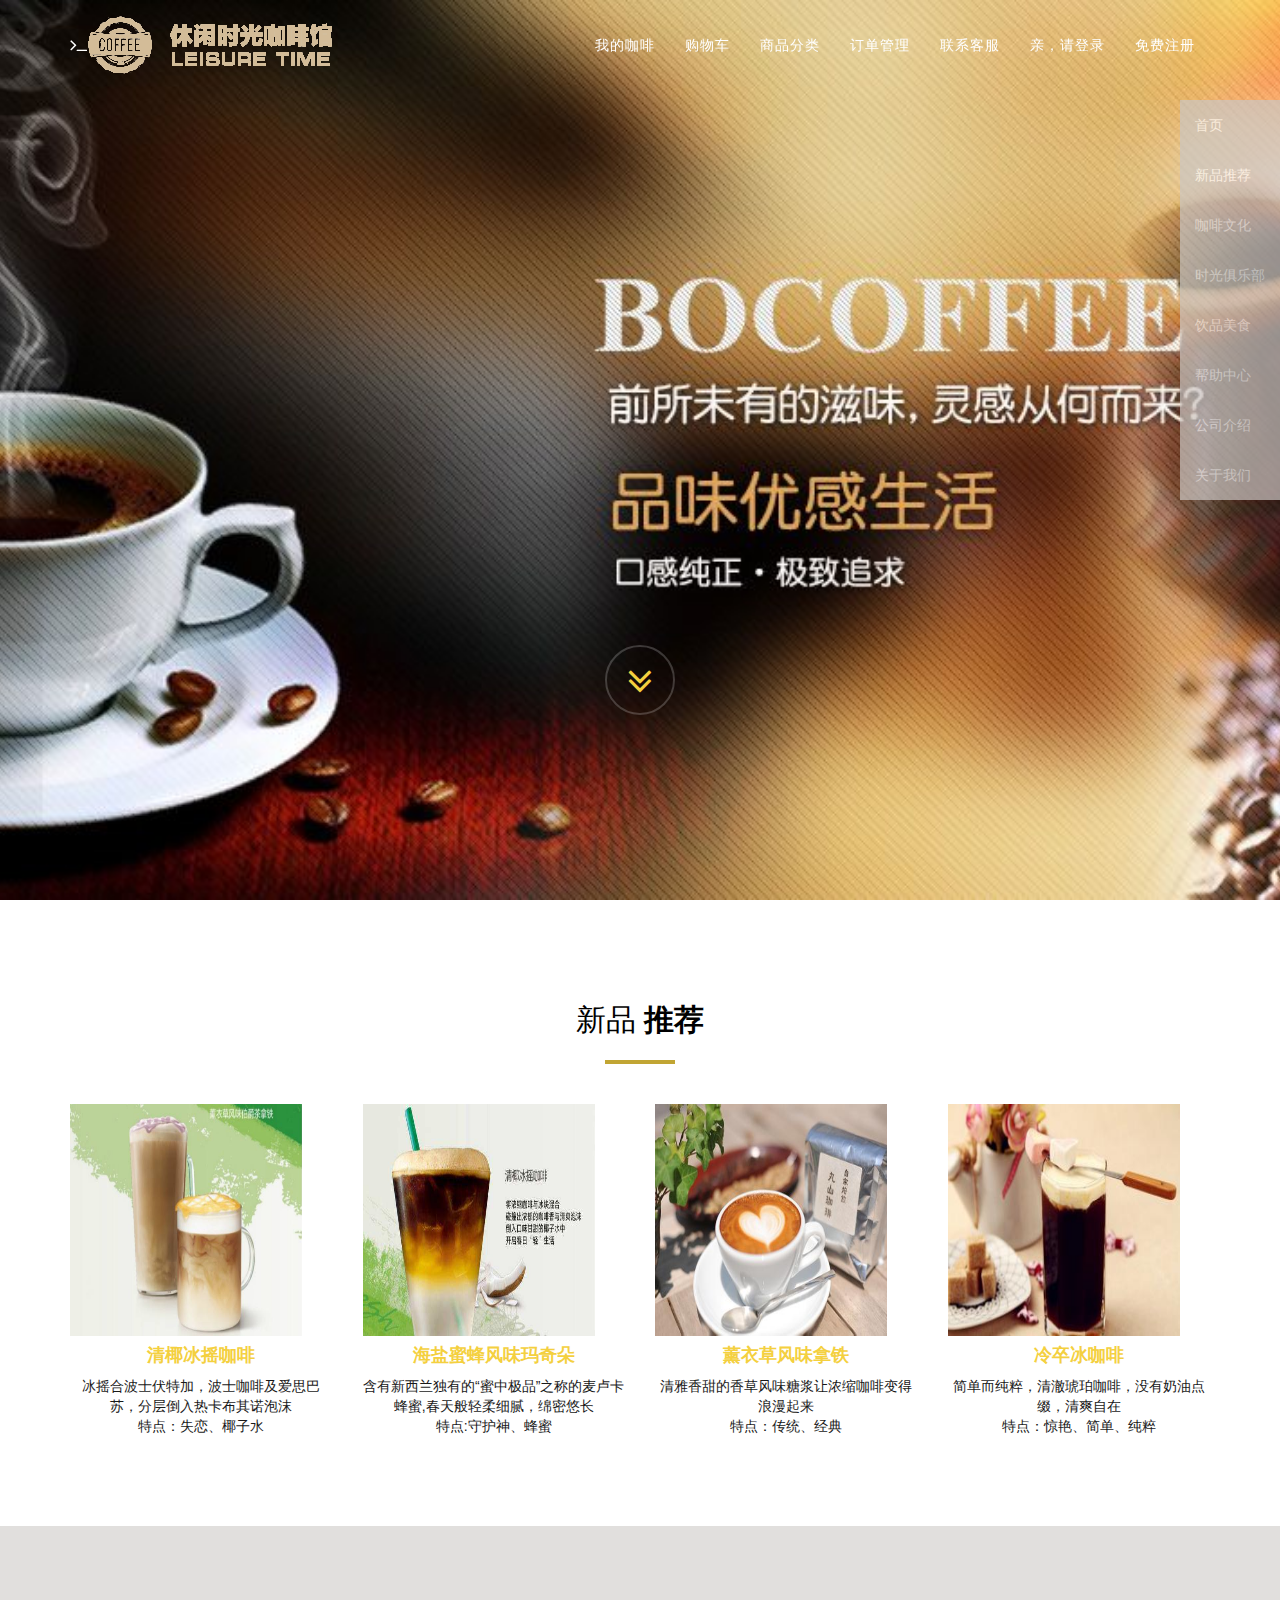
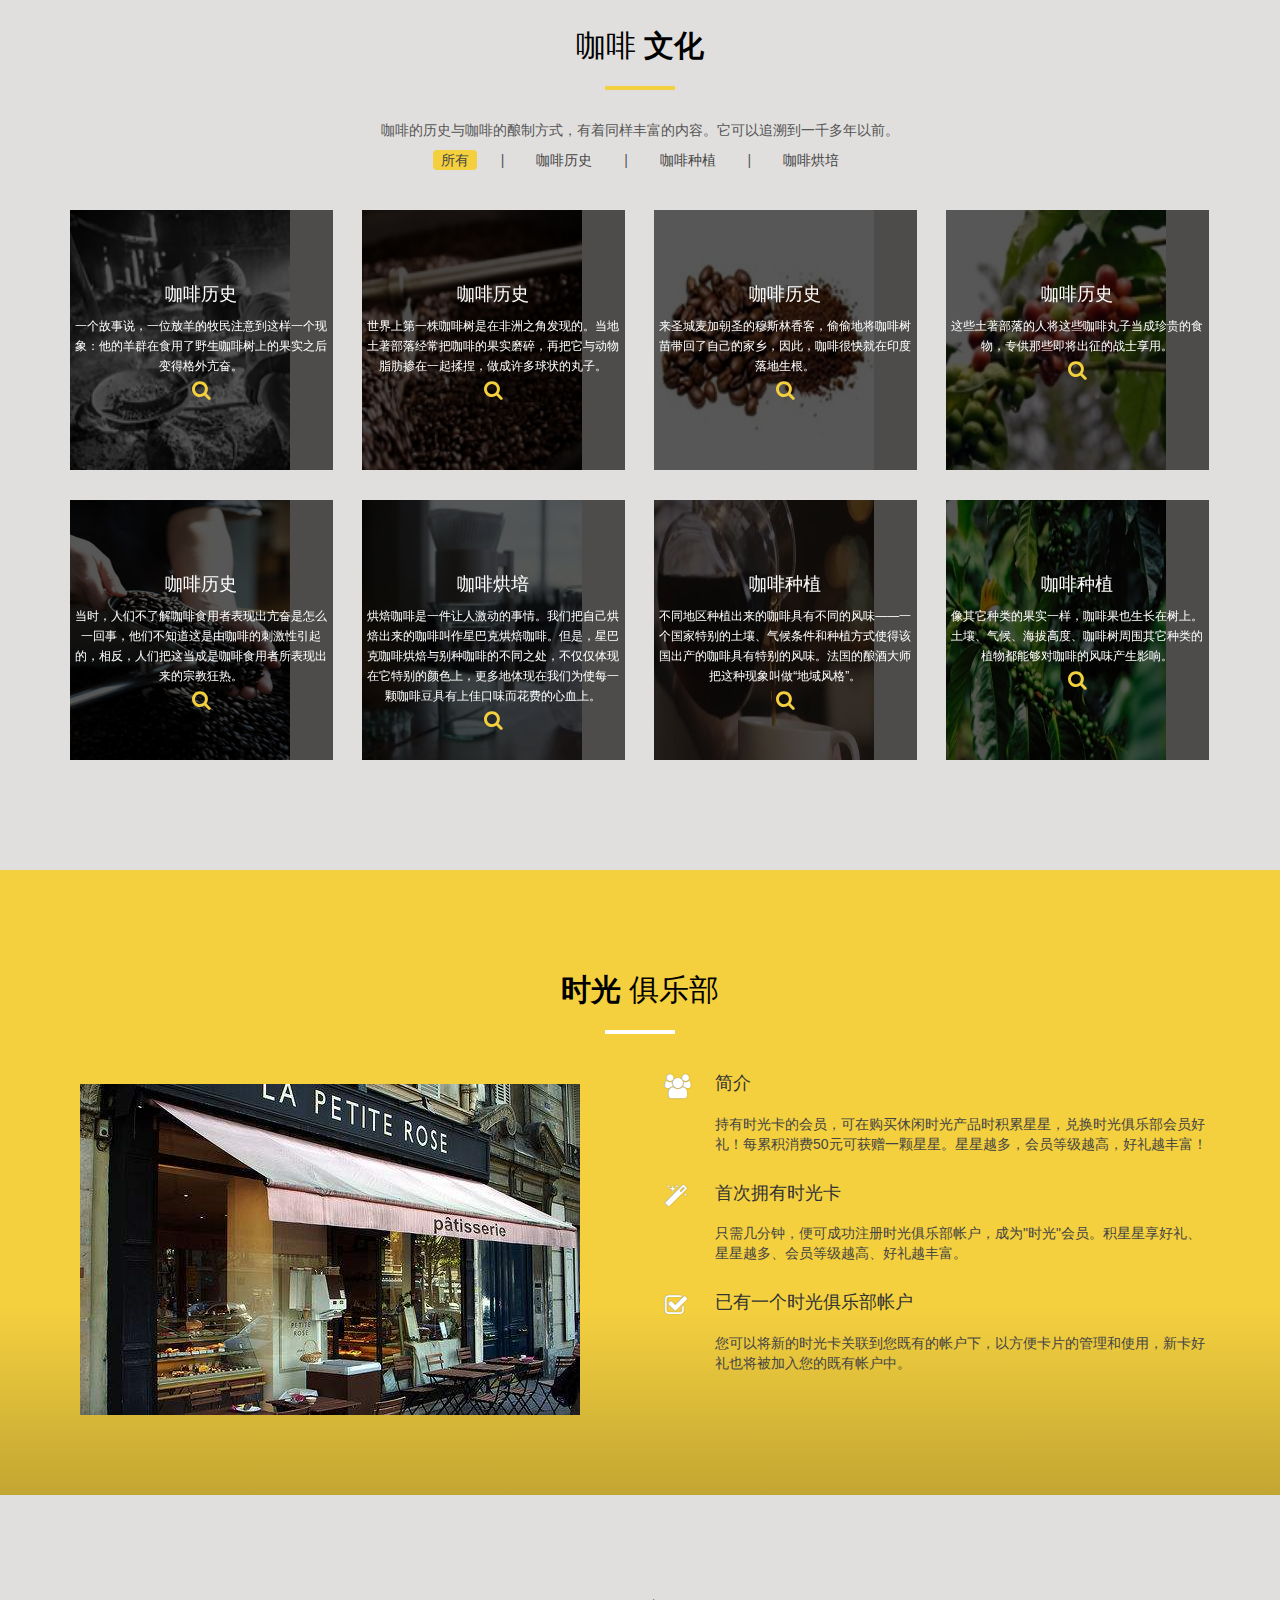
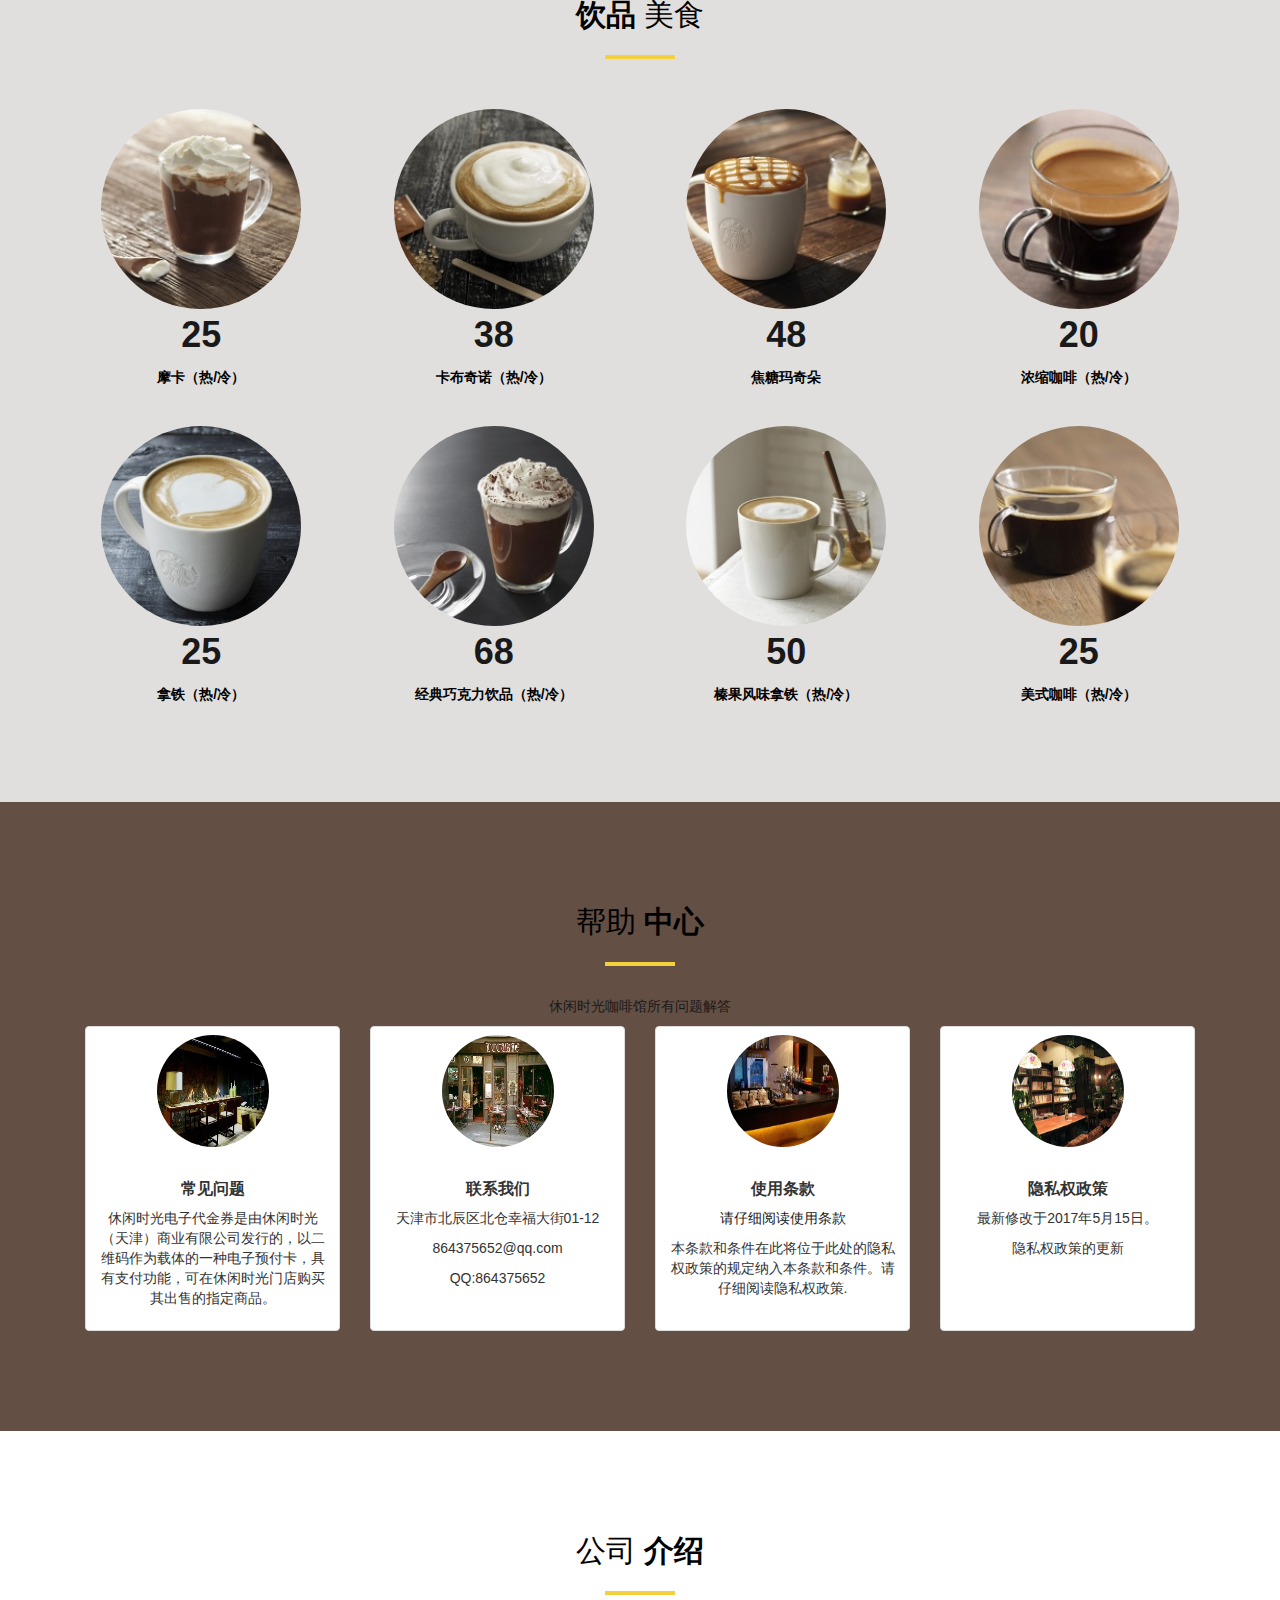
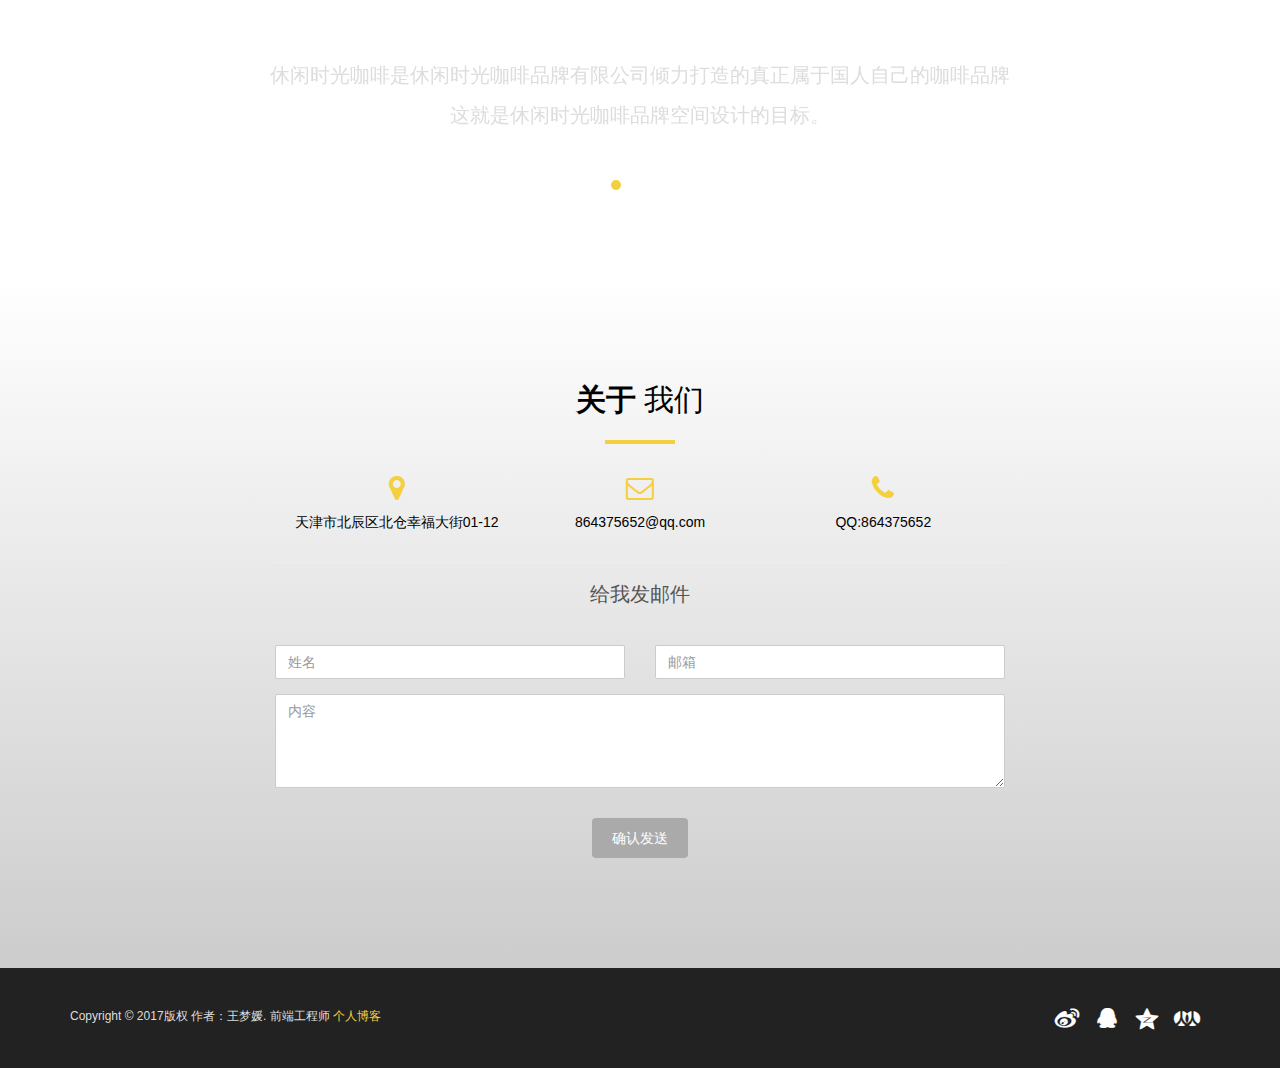
<file: index.html>
<!DOCTYPE html>
<html lang="en">
<head>
<meta charset="utf-8">
<meta name="viewport" content="width=device-width, initial-scale=1">
<title>休闲时光咖啡馆</title>
    <!--网页描述-->
<meta name="description" content="休闲时光咖啡无论是原料咖啡豆的采购、烘焙、酿制还是新鲜度方面，休闲时光遵循的都是本行业中最高的标准，以保证顾客在休闲时光喝到的每一杯咖啡都是“最完美的”!">
    <!--网页关键字-->
<meta name="keywords" content=="休闲时光咖啡，咖啡烘焙，咖啡连锁店，烘焙、酿制">
    <!--个人博客-->
<meta name="author" content="王梦媛，个人博客:https://wmy19940613.github.io/">
<!-- Favicons
    ================================================== -->
   <!--网站小图标-->
<link rel="shortcut icon" href="img/coffee.ico" type="image/x-icon">
    <!--引入外链样式-->
    <!-- Bootstrap -->
<link rel="stylesheet" type="text/css"  href="css/bootstrap.css">
    <!--font-awesome字体图标-->
<link rel="stylesheet" type="text/css" href="fonts/font-awesome/css/font-awesome.css">

<!-- Slider
    ================================================== -->
<link href="css/owl.carousel.css" rel="stylesheet" media="screen">
<link href="css/owl.theme.css" rel="stylesheet" media="screen">

<!-- Stylesheet
    ================================================== -->
<link rel="stylesheet" type="text/css"  href="css/style.css">
<link rel="stylesheet" type="text/css" href="css/prettyPhoto.css">
<link rel="stylesheet" type="text/css" href="fonts/sns_fonts/iconfont.css">
    <!--兼容ie-->
<!-- HTML5 shim and Respond.js for IE8 support of HTML5 elements and media queries -->
<!-- WARNING: Respond.js doesn't work if you view the page via file:// -->
<!--[if lt IE 9]>

      <script src="https://oss.maxcdn.com/html5shiv/3.7.2/html5shiv.min.js"></script>
      <script src="https://oss.maxcdn.com/respond/1.4.2/respond.min.js"></script>
    <![endif]-->
</head>
<body id="page-top" data-spy="scroll" data-target=".navbar-fixed-top">
     <!--导航 -->
    <nav class="navbar navbar-custom navbar-fixed-top" role="navigation">
        <div class="container">
            <div class="navbar-header">
                <button type="button" class="navbar-toggle" data-toggle="collapse" data-target=".navbar-main-collapse">
                    <i class="fa fa-bars"></i>
                </button>
                <!--logo,跳转到页面顶部-->
                <a class="navbar-brand page-scroll" href="#page-top"><i class="fa fa-terminal"></i><img style="position:relative;top:-40px;left:17px"src="img/logo.png"></a>
            </div>
            <!-- 右侧导航链接、表单和其他内容切换 -->
            <div class="collapse navbar-collapse navbar-right navbar-main-collapse">
                <ul class="nav navbar-nav">
                    <!-- 隐藏的li包括去除active类链接过去当滚动部分-->
                    <li class="hidden">
                        <a href="#page-top"></a>
                    </li>
                    <li>
                        <a class="page-scroll" href="index.html" >我的咖啡</a>
                    </li>
                    <li>
                        <a class="page-scroll" href="cart.html">购物车</a>
                    </li>
                    <li>
                        <a class="page-scroll" href="fenlei.html">商品分类</a>
                    </li>
                    <li>
                        <a class="page-scroll" href="order.html">订单管理</a>
                    </li>
                    <li>
                        <a class="page-scroll" href="contact.html">联系客服</a>
                    </li>
                    <li>
                        <a class="page-scroll" href="login.html">亲，请登录</a>
                    </li>
                    <li>
                        <a class="page-scroll" href="registration.html">免费注册</a>
                    </li>
                </ul>
            </div>
            <!-- /.navbar-collapse -->
        </div>
        <!-- /.container -->
    </nav>
<!-- Header 跳楼 -->
    <header class="intro">
        <div class="intro-body">
            <div class="container">
                <div class="row">
                    <div class="col-md-8 col-md-offset-2" style="position: relative;top:-20px;">

                        <a href="#services" class="btn btn-circle page-scroll">
                            <i class="fa fa-angle-double-down animated"></i>
                        </a>
                    </div>
                </div>
            </div>
            <div class=" container tiaolou">
                <div class="row">
              <ul class="nav navbar-nav hidden-xs">
                    <!-- Hidden li included to remove active class from about link when scrolled up past about section -->
                    <!-- <li class="hidden">
                        <a href="#page-top"></a>
                    </li> -->
                    <li>
                        <a class="page-scroll" href="#page-top">首页</a>
                    </li>
                    <li>
                        <a class="page-scroll" href="#services">新品推荐</a>
                    </li>
                    <li>
                        <a class="page-scroll" href="#works">咖啡文化</a>
                    </li>                    
                    <li>
                        <a class="page-scroll" href="#about">时光俱乐部</a>
                    </li>                    
                    <li>
                        <a class="page-scroll" href="#team">饮品美食</a>
                    </li>
                    <li>
                        <a class="page-scroll" href="#achivements">帮助中心</a>
                    </li>
                    <li>
                      <a class="page-scroll" href="#testimonials">公司介绍</a>
                    </li>
                    <li>
                        <a class="page-scroll" href="#contact">关于我们</a>
                    </li>
                </ul>
                </div>
            </div>
        </div>
    </header>
<!-- 新品推荐 -->
<div id="services" class="text-center" style='background: #fff'>
  <div class="container">
    <div class="section-title center">
      <h2><a href="fenlei.html" class="amap">新品 <strong>推荐</strong></a></h2>
      <hr>
    </div>
    <div class="space"></div>
      <div class="row">
          <div class="col-md-3 col-sm-6">
              <div class="box">
                  <div class="box-img">
                      <img src="img/home/timg%20(1).jpg" class="img-responsive " alt="">
                  </div>
                  <div class="box-content">
                      <h4 class="title">清椰冰摇咖啡</h4>
                      <p class="description">冰摇合波士伏特加，波士咖啡及爱思巴苏，分层倒入热卡布其诺泡沫</br>
                          特点：失恋、椰子水</p>
                      <ul class="social-links">
                          <li><a href="#" class="fa fa-qq"></a></li>
                          <li><a href="#" class="fa fa-weibo"></a></li>
                          <li><a href="#" class="fa fa-weixin"></a></li>
                      </ul>
                  </div>
                  <h4><strong>清椰冰摇咖啡</strong></h4>
                  <p>
                  冰摇合波士伏特加，波士咖啡及爱思巴苏，分层倒入热卡布其诺泡沫</br>
                  特点：失恋、椰子水
                  </p>
              </div>
          </div>
          <div class="col-md-3 col-sm-6">
              <div class="box">

                  <div class="box-img">
                      <img src="img/home/timg.jpg" class="img-responsive "alt="">
                  </div>
                  <div class="box-content">
                       <h4 class="title">海盐蜜蜂风味玛奇朵</h4>
                      <p class="description">含有新西兰独有的“蜜中极品”之称的麦卢卡蜂蜜,春天般轻柔细腻，绵密悠长</br>
                          特点:守护神、蜂蜜</p>
                      <ul class="social-links">
                          <li><a href="#" class="fa fa-qq"></a></li>
                          <li><a href="#" class="fa fa-weibo"></a></li>
                          <li><a href="#" class="fa fa-weixin"></a></li>
                      </ul>
                  </div>
                  <h4><strong>海盐蜜蜂风味玛奇朵</strong></h4>
                  <p>
                  含有新西兰独有的“蜜中极品”之称的麦卢卡蜂蜜,春天般轻柔细腻，绵密悠长</br>
                  特点:守护神、蜂蜜</br>
                  </p>

              </div>
          </div>

          <div class="col-md-3 col-sm-6">
              <div class="box">
                  <div class="box-img">
                      <img src="img/home/timg(3).jpg" class="img-responsive " alt="">
                  </div>
                  <div class="box-content">
                      <h4 class="title">薰衣草风味拿铁</h4>
                      <p class="description">清雅香甜的香草风味糖浆让浓缩咖啡变得浪漫起来</br>
                          特点：传统、经典</p>
                      <ul class="social-links">
                          <li><a href="#" class="fa fa-qq"></a></li>
                          <li><a href="#" class="fa fa-weibo"></a></li>
                          <li><a href="#" class="fa fa-weixin"></a></li>
                      </ul>
                  </div>
                  <h4><strong>薰衣草风味拿铁</strong></h4>
                  <p>
                  清雅香甜的香草风味糖浆让浓缩咖啡变得浪漫起来</br>
                  特点：传统、经典
                  </p>
              </div>
          </div>
          <div class="col-md-3 col-sm-6">
              <div class="box">
                  <div class="box-img">
                      <img src="img/home/timg(4).jpg" class="img-responsive " alt="">
                  </div>
                  <div class="box-content">
                      <h4 class="title">冷卒冰咖啡</h4>
                      <p class="description">简单而纯粹，清澈琥珀咖啡，没有奶油点缀，清爽自在</br>
                          特点：惊艳、简单、纯粹</p>
                      <ul class="social-links">
                          <li><a href="#" class="fa fa-qq"></a></li>
                          <li><a href="#" class="fa fa-weibo"></a></li>
                          <li><a href="#" class="fa fa-weixin"></a></li>
                      </ul>
                  </div>
                  <h4><strong>冷卒冰咖啡</strong></h4>
                  <p>简单而纯粹，清澈琥珀咖啡，没有奶油点缀，清爽自在</br>
                  特点：惊艳、简单、纯粹</p>
              </div>
          </div>
      </div>
  </div>
</div>
<!-- 咖啡文化 -->
<div id="works" style='background: #e1dfdd'>
  <div class="container">
    <div class="section-title text-center center">
      <h2><a href="#" class="amap">咖啡 <strong>文化</strong></a></h2>
      <hr>
      <div class="clearfix"></div>
      <p>咖啡的历史与咖啡的酿制方式，有着同样丰富的内容。它可以追溯到一千多年以前。</p>
    </div>
    <div class="categories">
      <ul class="cat">
        <li>
          <ol class="type">
            <li><a href="#" data-filter="*" class="active">所有</a></li>
            <li><a href="#" data-filter=".web">咖啡历史</a></li>
            <li><a href="#" data-filter=".app">咖啡种植</a></li>
            <li><a href="#" data-filter=".branding">咖啡烘培</a></li>
          </ol>
        </li>
      </ul>
      <div class="clearfix"></div>
    </div>
    <div class="row">
      <div class="portfolio-items">
	  
        <div class="col-sm-6 col-md-3 col-lg-3 web">
          <div class="portfolio-item">
            <div class="hover-bg">
              <div class="hover-text">
                <h4><a href='http://www.ogmall.com' target='_blank' title="欧工商城">咖啡历史</a></h4>
                <small>一个故事说，一位放羊的牧民注意到这样一个现象：他的羊群在食用了野生咖啡树上的果实之后变得格外亢奋。</small>
                <div class="clearfix"></div>
                <i class="fa fa-search"></i> </div>
              <img src="img/portfolio/01.jpg" class="img-responsive tupian" alt="欧工商城"></div>
          </div>
        </div>
		
        <div class="col-sm-6 col-md-3 col-lg-3 web">
          <div class="portfolio-item">
            <div class="hover-bg">
              <div class="hover-text">
                <h4><a href="#" target='_blank' title="咖啡历史">咖啡历史</a></h4>
                <small>世界上第一株咖啡树是在非洲之角发现的。当地土著部落经常把咖啡的果实磨碎，再把它与动物脂肪掺在一起揉捏，做成许多球状的丸子。</small>
                <div class="clearfix"></div>
                <i class="fa fa-search"></i> </div>
              <img src="img/portfolio/02.jpg" class="img-responsive" alt="咖啡历史"></div>
          </div>
        </div>
		
        <div class="col-sm-6 col-md-3 col-lg-3 web">
          <div class="portfolio-item">
            <div class="hover-bg">
              <div class="hover-text">
                <h4><a href="#" target='_blank' title="咖啡历史">咖啡历史</a></h4>
                <small>来圣城麦加朝圣的穆斯林香客，偷偷地将咖啡树苗带回了自己的家乡，因此，咖啡很快就在印度落地生根。</small>
                <div class="clearfix"></div>
                <i class="fa fa-search"></i></div>
              <img src="img/portfolio/03.jpg" class="img-responsive" alt="咖啡历史"></div>
          </div>
        </div>
		
        <div class="col-sm-6 col-md-3 col-lg-3 web">
          <div class="portfolio-item">
            <div class="hover-bg">
              <div class="hover-text">
                <h4><a href='#' target='_blank' title="咖啡历史">咖啡历史</a></h4>
                <small>这些土著部落的人将这些咖啡丸子当成珍贵的食物，专供那些即将出征的战士享用。</small>
                <div class="clearfix"></div>
                <i class="fa fa-search"></i> </div>
              <img src="img/portfolio/04.jpg" class="img-responsive" alt="咖啡历史"></div>
          </div>
        </div>
        <div class="col-sm-6 col-md-3 col-lg-3 web">
          <div class="portfolio-item">
            <div class="hover-bg">
              <div class="hover-text">
                <h4><a href='#' target='_blank' title="咖啡历史">咖啡历史</a></h4>
                <small>当时，人们不了解咖啡食用者表现出亢奋是怎么一回事，他们不知道这是由咖啡的刺激性引起的，相反，人们把这当成是咖啡食用者所表现出来的宗教狂热。</small>
                <div class="clearfix"></div>
                <i class="fa fa-search"></i> </div>
              <img src="img/portfolio/05.jpg" class="img-responsive" alt="咖啡历史">
			  </div>
          </div>
        </div>
        <div class="col-sm-6 col-md-3 col-lg-3 branding">
          <div class="portfolio-item">
            <div class="hover-bg">
              <div class="hover-text">
                <h4><a href="#" target='_blank' title="咖啡烘培">咖啡烘培</a></h4>
                <small>烘焙咖啡是一件让人激动的事情。我们把自己烘焙出来的咖啡叫作星巴克烘焙咖啡。但是，星巴克咖啡烘焙与别种咖啡的不同之处，不仅仅体现在它特别的颜色上，更多地体现在我们为使每一颗咖啡豆具有上佳口味而花费的心血上。</small>
                <div class="clearfix"></div>
                <i class="fa fa-search"></i> </div>
              <img src="img/portfolio/08.jpg" class="img-responsive" alt="咖啡烘培"></div>
          </div>
        </div>
        <div class="col-sm-6 col-md-3 col-lg-3 branding app web">
          <div class="portfolio-item">
            <div class="hover-bg">
              <div class="hover-text">
                <h4><a href="http://blog.youzewang.com" target='_blank' title="咖啡种植">咖啡种植</a></h4>
                <small>不同地区种植出来的咖啡具有不同的风味——一个国家特别的土壤、气候条件和种植方式使得该国出产的咖啡具有特别的风味。法国的酿酒大师把这种现象叫做“地域风格”。</small>
                <div class="clearfix"></div>
                <i class="fa fa-search"></i> 
                </div>
              <img src="img/portfolio/07.jpg" class="img-responsive" alt="咖啡种植"></div>
          </div>
        </div>
        <div class="col-sm-6 col-md-3 col-lg-3 web app">
          <div class="portfolio-item">
		  
            <div class="hover-bg"> 
              <div class="hover-text">
                <h4><a href='http://new.rzds.net/' target='_blank' title="咖啡种植">咖啡种植</a></h4>
                <small>像其它种类的果实一样，咖啡果也生长在树上。土壤、气候、海拔高度、咖啡树周围其它种类的植物都能够对咖啡的风味产生影响。</small>
                <div class="clearfix"></div>
                <i class="fa fa-search"></i> 
				</div>
              <img src="img/portfolio/06.jpg" class="img-responsive" alt="咖啡种植">
		    </div>
          </div>
        </div>
      </div>
    </div>
  </div>
</div>
<!-- 时光俱乐部 -->
<div id="about">
  <div class="container">
    <div class="section-title text-center center">
        <h2><a href="#" class="amap2"><strong>时光</strong> 俱乐部</a></h2>
      <hr>
    </div>
    <div class="row">
      <div class="col-md-6"><a href="index.html"><img src="img/timg.jpg" ></a> </div>
      <div class="col-md-6">
        <div class="about-text"> <i class="fa fa-users"></i>
          <div class="padding-left"><h4>简介</h4>
          <p>持有时光卡的会员，可在购买休闲时光产品时积累星星，兑换时光俱乐部会员好礼！每累积消费50元可获赠一颗星星。星星越多，会员等级越高，好礼越丰富！</p></div>
          <i class="fa fa-magic"></i>
          <div class="padding-left"><h4>首次拥有时光卡</h4>
          <p>只需几分钟，便可成功注册时光俱乐部帐户，成为"时光"会员。积星星享好礼、星星越多、会员等级越高、好礼越丰富。</p></div>
          <i class="fa fa-check-square-o"></i>
          <div class="padding-left"><h4>已有一个时光俱乐部帐户</h4>
          <p>您可以将新的时光卡关联到您既有的帐户下，以方便卡片的管理和使用，新卡好礼也将被加入您的既有帐户中。</p></div>
        </div>
      </div>
    </div>
  </div>
</div>
<!-- 饮品美食 -->
     <div id="team" class="section dark-bg" style='background: #e1dfdd'>
			<div class="container">	
        <div class="section-title text-center center">
            <h2><a href="#" class="amap"><strong>饮品</strong> 美食</a></h2>
         <hr>
        </div>
				<div class="row">
					<div class="col-md-3 col-sm-3">
						<div class="achivement-box">
                           <img src="img/home/food1.jpg" class="img-responsive food"  alt="">
                            <a href="fenlei.html" class="amap "> <span class="count">25</span>
							<h4>摩卡（热/冷）</h4>     </a>
						</div>
					</div> 
					<div class="col-md-3 col-sm-3">
						<div class="achivement-box">
                            <a href="fenlei.html" class="amap "><img src="img/home/food2.jpg" class="img-responsive food"  alt="">
							<span class="count">38</span>
							<h4>卡布奇诺（热/冷）</h4> </a>
						</div>
					</div> 
					<div class="col-md-3 col-sm-3">
						<div class="achivement-box">
                            <a href="fenlei.html" class="amap "><img src="img/home/food3.jpg" class="img-responsive food"  alt="">
							<span class="count">48</span>
                            <h4>焦糖玛奇朵</h4></a>
						</div>
					</div> 
					<div class="col-md-3 col-sm-3">
						<div class="achivement-box">
                            <a href="fenlei.html" class="amap "><img src="img/home/food4.jpg" class="img-responsive food"  alt="">
							<span class="count">20</span>
							<h4>浓缩咖啡（热/冷）</h4> </a>
						</div>
					</div> 
				</div>
        <div class="row">
          <div class="col-md-3 col-sm-3">
            <div class="achivement-box">
                <a href="fenlei.html" class="amap "><img src="img/home/food5.jpg" class="img-responsive food"  alt="">
              <span class="count">25</span>
              <h4>拿铁（热/冷）</h4>
                </a>
            </div>
          </div> 
          <div class="col-md-3 col-sm-3">
            <div class="achivement-box" >
                <a href="fenlei.html" class="amap "><img src="img/home/food6.jpg" class="img-responsive food"  alt="">
              <span class="count">68</span>
              <h4>经典巧克力饮品（热/冷）</h4>  </a>
            </div>
          </div> 
          <div class="col-md-3 col-sm-3">
            <div class="achivement-box" >
                <a href="fenlei.html" class="amap "><img src="img/home/food7.jpg" class="img-responsive food"  alt="">
              <span class="count">50</span>
                    <h4>榛果风味拿铁（热/冷）</h4></a>
            </div>
          </div> 
          <div class="col-md-3 col-sm-3">
            <div class="achivement-box" >
                <a href="fenlei.html" class="amap "><img src="img/home/food8.jpg" class="img-responsive food"  alt="">
              <span class="count">25</span>
              <h4>美式咖啡（热/冷）</h4>  </a>

            </div>
          </div> 
        </div>
			</div>
	</div>
<!-- 帮助中心 -->
<div id="achivements" class="text-center">
  <div class="container">
    <div class="section-title center">
        <h2><a href="#" class="amap">帮助 <strong>中心</strong></a></h2>
      <hr>
      <p>休闲时光咖啡馆所有问题解答</p>
    </div>
    <div id="row">
	<div class="col-md-3 col-sm-6">
        <div class="thumbnail"> <img src="img/team/02.jpg" alt="常见问题" class="img-circle team-img">
          <div class="caption">
            <h3>常见问题</h3>
            <!-- <p>电子信息工程</p> -->
            <p>休闲时光电子代金券是由休闲时光（天津）商业有限公司发行的，以二维码作为载体的一种电子预付卡，具有支付功能，可在休闲时光门店购买其出售的指定商品。</p>
          </div>
        </div>
      </div>
      <div class="col-md-3 col-sm-6">
        <div class="thumbnail">
            <img src="img/team/01.jpg" alt="联系我们" class="img-circle team-img">
          <div class="caption">
            <h3>联系我们</h3>
            <p>天津市北辰区北仓幸福大街01-12</p>
            <p>864375652@qq.com</p>
            <p>QQ:864375652</p >
          </div>
        </div>
      </div> 
      <div class="col-md-3 col-sm-6">
        <div class="thumbnail"> <img src="img/team/03.jpg" alt="使用条款" class="img-circle team-img">
          <div class="caption">
            <h3>使用条款</h3>
            <p><a href="#" style="color:#191919;">请仔细阅读使用条款</a></p>
            <p>本条款和条件在此将位于此处的隐私权政策的规定纳入本条款和条件。请仔细阅读隐私权政策.</p>
          </div>
        </div>
      </div>
      <div class="col-md-3 col-sm-6">
        <div class="thumbnail"> <img src="img/team/04.jpg" alt="隐私权政策" class="img-circle team-img">
          <div class="caption">
            <h3>隐私权政策</h3>
            <p>最新修改于2017年5月15日。</p>
            <p>隐私权政策的更新</p>
          </div>
        </div>
      </div>
    </div>
  </div>
</div>
<!-- 公司介绍 -->
 <div id="testimonials" class="text-center">
  <div class="container">
    <div class="section-title center">
        <h2><a href="#" class="amap">公司 <strong>介绍</strong></a></h2>
      <hr>
    </div>
    <div class="row">
      <div class="col-md-8 col-md-offset-2">
        <div id="testimonial" class="owl-carousel owl-theme">
          <div class="item">
            <p>
                休闲时光咖啡是休闲时光咖啡品牌有限公司倾力打造的真正属于国人自己的咖啡品牌</br>这就是休闲时光咖啡品牌空间设计的目标。
			</p>
          </div>
          <div class="item">
            <p>
                在中国现有的咖啡市场中，你只能在休闲时光咖啡的门店内品尝到正宗的意大利咖啡</br>你喜欢咖啡吗？
			</p>
          </div>
          <div class="item">
            <p>
                请注意，这种还原真正本质的味道只有休闲时光咖啡为您提供。</br>看到这些，再问，你 喜欢咖啡吗？
            </p>
          </div>
        </div>
      </div>
    </div>
  </div>
</div>

<!-- 关于我们 -->
<div id="contact" class="text-center">
  <div class="container">
    <div class="section-title center">
        <h2><a href="about.html" class="amap"><strong>关于</strong> 我们</a></h2>
      <hr>
    </div>
    <div class="col-md-8 col-md-offset-2">
      <div class="col-md-4"> <i class="fa fa-map-marker fa-2x"></i>
          <a href="map.html" class="amap"><p>天津市北辰区北仓幸福大街01-12</p></a>
      </div>
      <div class="col-md-4"> <i class="fa fa-envelope-o fa-2x"></i>
          <a href="#" class="amap"><p>864375652@qq.com</p></a>
      </div>
      <div class="col-md-4"> <i class="fa fa-phone fa-2x"></i>
          <a href="#" class="amap"><p>QQ:864375652</p></a>
      </div>
      <hr>
      <div class="clearfix"></div>
    </div>
    <div class="col-md-8 col-md-offset-2">
      <hr>
      <h3>给我发邮件</h3>
      <form name="sentMessage" id="contactForm" novalidate>
        <div class="row">
          <div class="col-md-6">
            <div class="form-group">
              <input type="text" id="name" class="form-control" placeholder="姓名" required="required">
              <p class="help-block text-danger"></p>
            </div>
          </div>
          <div class="col-md-6">
            <div class="form-group">
              <input type="email" id="email" class="form-control" placeholder="邮箱" required="required">
              <p class="help-block text-danger"></p>
            </div>
          </div>
        </div>
        <div class="form-group">
          <textarea name="message" id="message" class="form-control" rows="4" placeholder="内容" required="required"></textarea>
          <p class="help-block text-danger"></p>
        </div>
        <div id="success"></div>
        <button type="submit" id="btn" class="btn btn-default">确认发送</button>
      </form>
    </div>
  </div>
</div>
</div>
<!-- footer -->
     <footer>
     <iframe src="footer.html" frameborder="0" scrolling="no" style="width:100%;height:100px"></iframe>
     </footer>
<!-- jQuery (necessary for Bootstrap's JavaScript plugins) -->
     <script type="text/javascript" src="js/jquery.1.11.1.js"></script>
     <!-- Include all compiled plugins (below), or include individual files as needed -->
     <script type="text/javascript" src="js/bootstrap.js"></script>
     <script type="text/javascript" src="js/SmoothScroll.js"></script>
     <script type="text/javascript" src="js/jquery.prettyPhoto.js"></script>
     <script type="text/javascript" src="js/jquery.isotope.js"></script>
     <script type="text/javascript" src="js/jquery.counterup.js"></script>
     <script type="text/javascript" src="js/waypoints.js"></script>
     <script type="text/javascript" src="js/jqBootstrapValidation.js"></script>
     <script type="text/javascript" src="js/contact_me.js"></script>
     <script src="js/owl.carousel.js"></script>
     <script src="js/myScript.js"></script>
     <script src="js/md5.js"></script>
     <!-- Javascrxipts
         ================================================== -->
     <script type="text/javascript" src="js/main.js"></script>
     <script>
         $(function()
         {
             var u = navigator.userAgent;
             if (u.indexOf('Android') > -1 || u.indexOf('Linux') > -1||u.indexOf('iPhone') > -1||u.indexOf('Windows Phone') > -1||navigator.userAgent.indexOf("iPad")>-1) {
                 $(".hover-bg .hover-text").css({'opacity':'1'});

                 $(".hover-bg .hover-text>h4").css({'opacity':'1','-webkit-transform':'translateY(0)','transform':'translateY(0)'});

                 $(".hover-bg .hover-text>i").css({'opacity':'1'});
             }
         });
     </script>
</body>
</html>
</file>
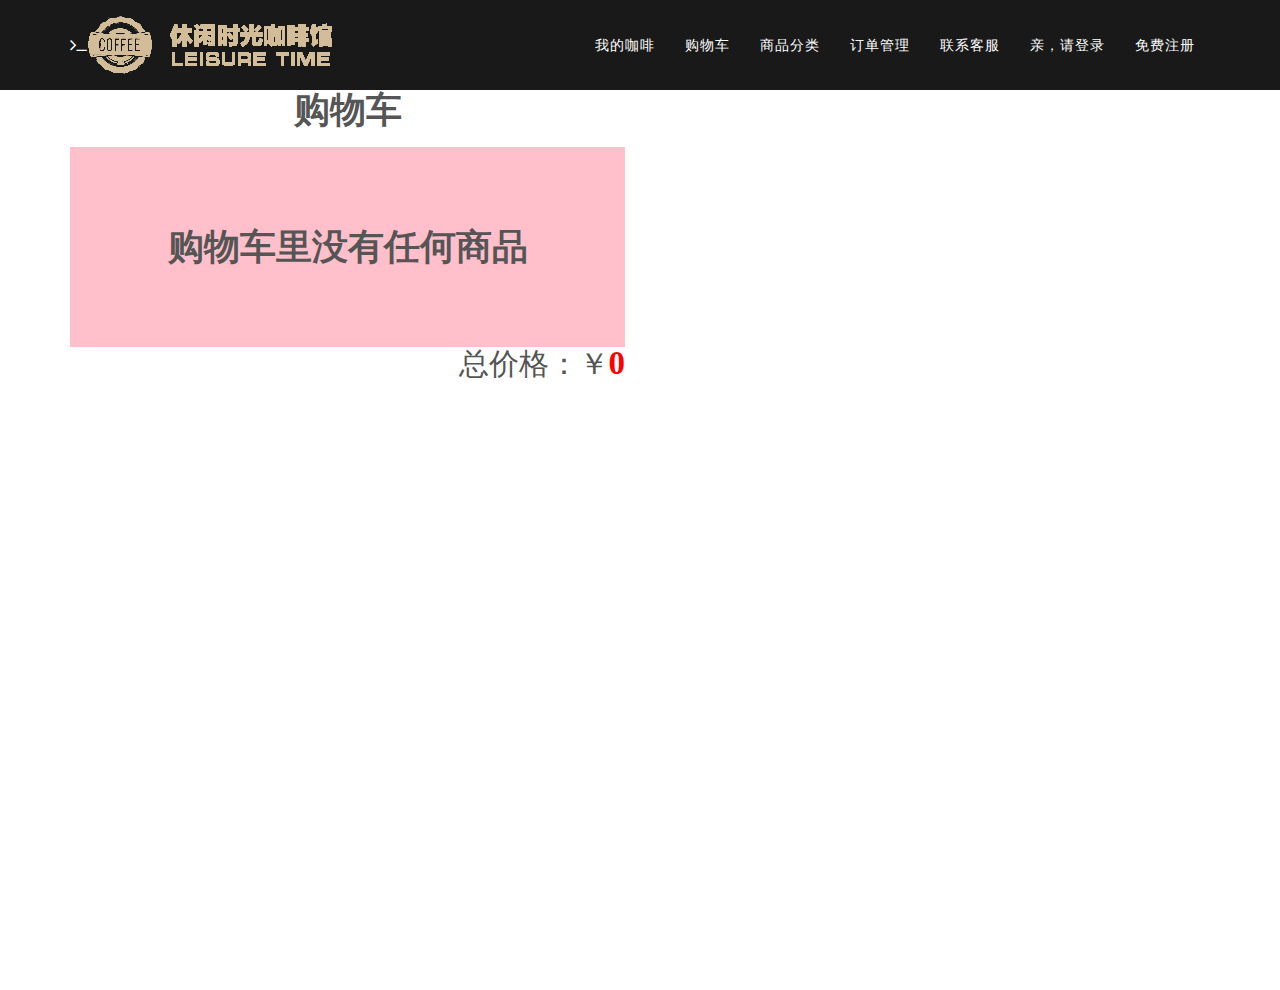
<file: cart.html>
<!DOCTYPE html>
<html>
	<head>
		<meta charset="UTF-8">
		<meta name="viewport" content="width=device-width, initial-scale=1">
		<title>购物车</title>
		<!--网页描述-->
		<meta name="description" content="休闲时光咖啡无论是原料咖啡豆的采购、烘焙、酿制还是新鲜度方面，休闲时光遵循的都是本行业中最高的标准，以保证顾客在休闲时光喝到的每一杯咖啡都是“最完美的”!">
		<!--网页关键字-->
		<meta name="keywords" content=="休闲时光咖啡，咖啡烘焙，咖啡连锁店，烘焙、酿制">
		<!--个人博客-->
		<meta name="author" content="王梦媛，个人博客:https://wmy19940613.github.io/">
		<!--购物车样式表-->
		<link rel="stylesheet" type="text/css" href="css/cart.css" />
		<link rel="stylesheet" type="text/css"  href="css/bootstrap.css">
		<link rel="stylesheet" href="css/fenlei.css">
		<link rel="shortcut icon" href="img/coffee.ico" type="image/x-icon">
		<!-- Bootstrap -->
		<link rel="stylesheet" type="text/css" href="fonts/font-awesome/css/font-awesome.css">
		<!-- Slider
            ================================================== -->
		<link href="css/owl.carousel.css" rel="stylesheet" media="screen">
		<link href="css/owl.theme.css" rel="stylesheet" media="screen">
		<!-- Stylesheet
            ================================================== -->
		<link rel="stylesheet" type="text/css"  href="css/style.css">
		<link rel="stylesheet" type="text/css" href="css/prettyPhoto.css">
		<link rel="stylesheet" type="text/css" href="fonts/sns_fonts/iconfont.css">
		<!--兼容ie-->
		<!-- HTML5 shim and Respond.js for IE8 support of HTML5 elements and media queries -->
		<!-- WARNING: Respond.js doesn't work if you view the page via file:// -->
		<!--[if lt IE 9]>

		<script src="https://oss.maxcdn.com/html5shiv/3.7.2/html5shiv.min.js"></script>
		<script src="https://oss.maxcdn.com/respond/1.4.2/respond.min.js"></script>
		<![endif]-->
		<!--操作cookie的js文件-->
		<script type="text/javascript" src="js/cookie.js"></script>
	</head>
	<body id="page-top" data-spy="scroll" data-target=".navbar-fixed-top">
	<!--导航-->
	<nav class="navbar navbar-custom navbar-fixed-top" role="navigation" style="background:#191919;">
		<div class="container">
			<div class="navbar-header">
				<button type="button" class="navbar-toggle" data-toggle="collapse" data-target=".navbar-main-collapse">
					<i class="fa fa-bars"></i>
				</button>
				<!--logo,跳转到页面顶部-->
				<a class="navbar-brand page-scroll" href="#page-top"><i class="fa fa-terminal"></i><img style="position:relative;top:-40px;left:17px"src="img/logo.png"></a>
			</div>
			<!-- 右侧导航链接、表单和其他内容切换 -->
			<div class="collapse navbar-collapse navbar-right navbar-main-collapse">
				<ul class="nav navbar-nav" style="font-size: 14px">
					<!-- 隐藏的li包括去除active类链接过去当滚动部分-->
					<li class="hidden">
						<a href="#page-top"></a>
					</li>
					<li>
						<a class="page-scroll" href="index.html" >我的咖啡</a>
					</li>
					<li>
						<a class="page-scroll" href="cart.html">购物车</a>
					</li>
					<li>
						<a class="page-scroll" href="fenlei.html">商品分类</a>
					</li>
					<li>
						<a class="page-scroll" href="order.html">订单管理</a>
					</li>
					<li>
						<a class="page-scroll" href="contact.html">联系客服</a>
					</li>
					<li>
						<a class="page-scroll" href="login.html">亲，请登录</a>
					</li>
					<li>
						<a class="page-scroll" href="registration.html">免费注册</a>
					</li>
				</ul>
			</div>
			<!-- /.navbar-collapse -->
		</div>
		<!-- /.container -->
	</nav>
	<!--购物车页面-->
		<div class="container" style="margin-top:90px">
			<div class="row">
				<div class="col-xs-6">
			<h1>购物车</h1>
			<h3><a href="fenlei.html">返回商品列表页面</a></h3>
			<table id="table" border="1" cellspacing="0" cellpadding="0" class="hide">
				<thead>
					<tr>
						<th>
							<input type="checkbox" id="allCheck" class="ck" />全选
						</th>
						<th>
							图片
						</th>
						<th>
							描述
						</th>
						<th>
							数量
						</th>
						<th>
							单价
						</th>
						<th>
							小计
						</th>
						<th>
							操作
						</th>
					</tr>
				</thead>
				<tbody id="tbody">
					<!--
					<tr>
						<td>
							<input type="checkbox" class="ck"  />
						</td>
						<td>
							<img src="../images/p1.jpg" alt="" />
						</td>
						<td>
							酷黑，棒棒棒棒
						</td>
						<td>
							<button class="down">-</button><input type="text" value="1" readonly="readonly" /><button class="up">+</button>
						</td>
						<td>
							￥<span>111</span>
						</td>
						<td>
							￥<span>111</span>
						</td>
						<td>
							<button class="del"  >删除</button>
						</td>
					</tr>
					-->
				</tbody>
			</table>
			<div class="box" id="box">购物车里没有任何商品</div>
			<h2 id="h2" class="">总价格：￥<span id="totalPrice">0</span></h2>
				</div>
			</div>
		</div>
	<!-- footer -->
	<script src="js/server.js" type="text/javascript" charset="utf-8"></script>
		<!--操作购物车页面的cart.js-->
	<script src="js/cart.js"></script>
	</body>
	<!--轮播js-->
	<script src="js/animate.js"></script>
	<!-- jQuery (necessary for Bootstrap's JavaScript plugins) -->
	<script type="text/javascript" src="js/jquery.1.11.1.js"></script>
	<!-- Include all compiled plugins (below), or include individual files as needed -->
	<script type="text/javascript" src="js/bootstrap.js"></script>
	<script type="text/javascript" src="js/SmoothScroll.js"></script>
	<script type="text/javascript" src="js/jquery.prettyPhoto.js"></script>
	<script type="text/javascript" src="js/jquery.isotope.js"></script>
	<script type="text/javascript" src="js/jquery.counterup.js"></script>
	<script type="text/javascript" src="js/waypoints.js"></script>
	<script type="text/javascript" src="js/jqBootstrapValidation.js"></script>
	<script type="text/javascript" src="js/contact_me.js"></script>
	<script src="js/owl.carousel.js"></script>
	<!-- Javascripts
        ================================================== -->
	<script type="text/javascript" src="js/main.js"></script>
	<script>
		$(function()
		{
			var u = navigator.userAgent;
			if (u.indexOf('Android') > -1 || u.indexOf('Linux') > -1||u.indexOf('iPhone') > -1||u.indexOf('Windows Phone') > -1||navigator.userAgent.indexOf("iPad")>-1) {
				$(".hover-bg .hover-text").css({'opacity':'1'});

				$(".hover-bg .hover-text>h4").css({'opacity':'1','-webkit-transform':'translateY(0)','transform':'translateY(0)'});

				$(".hover-bg .hover-text>i").css({'opacity':'1'});
			}

		});
	</script>

</html>
</file>
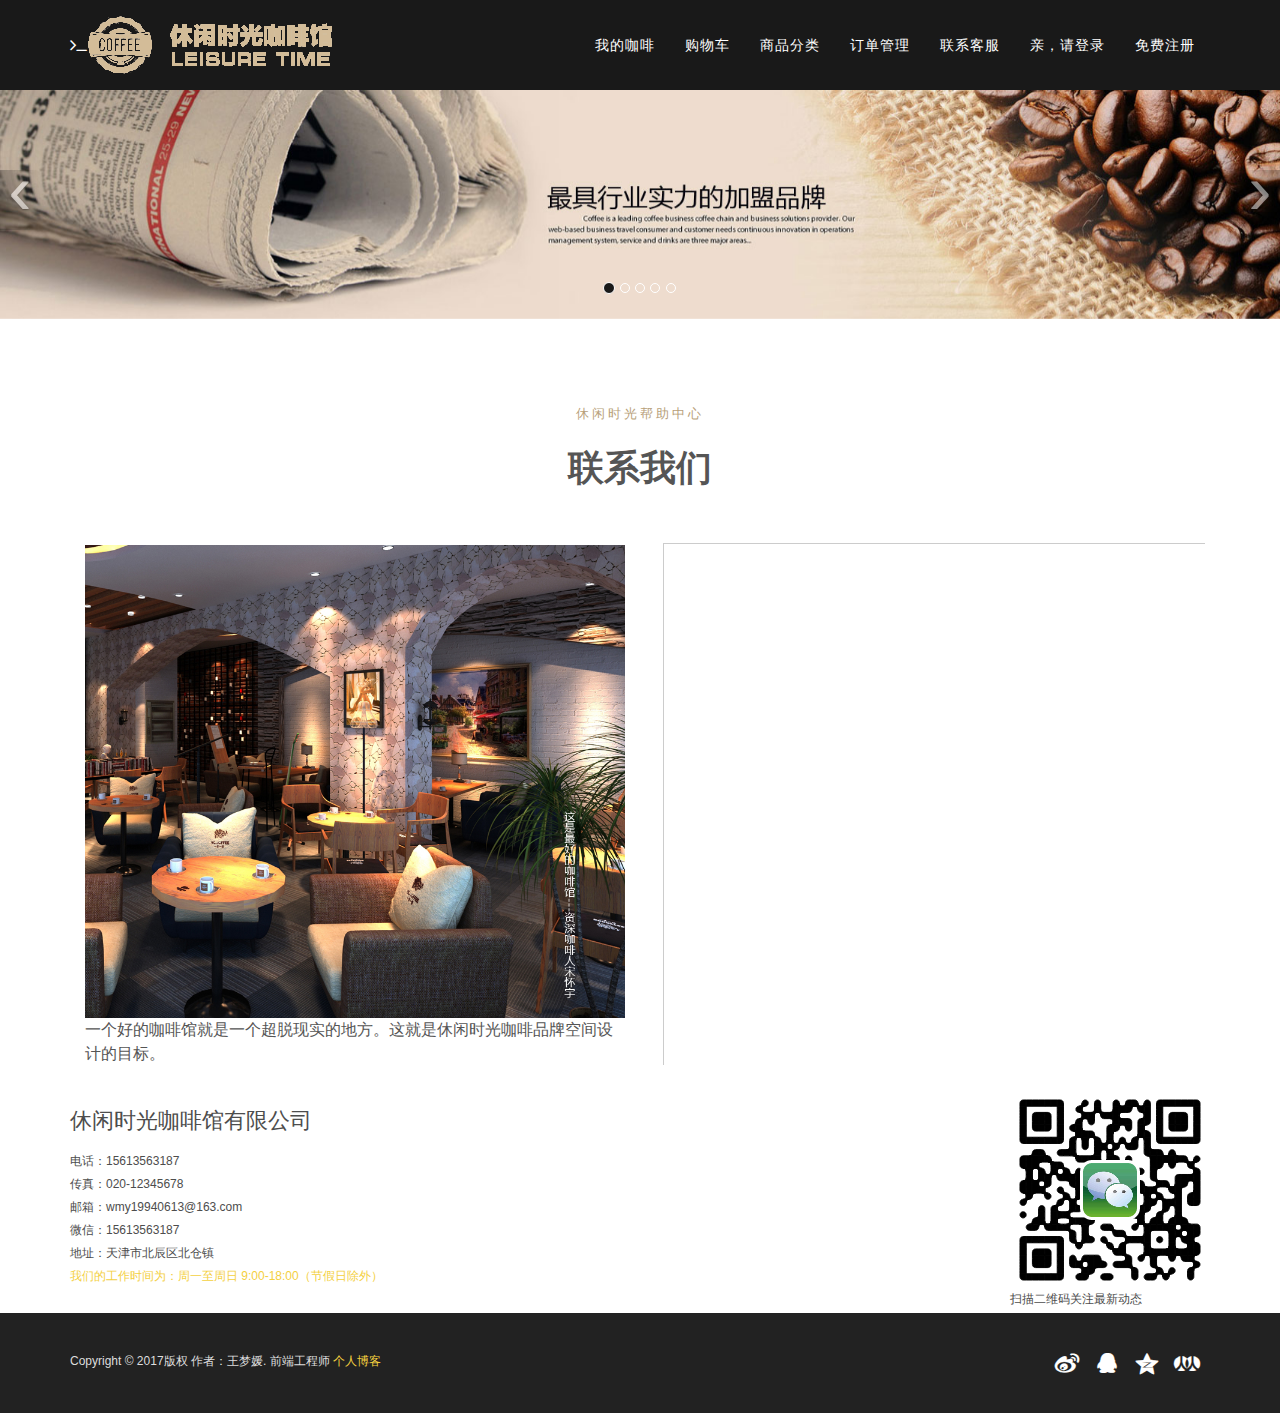
<file: contact.html>
<!DOCTYPE html>
<html lang="en">
<head>
  <meta charset="UTF-8">
    <meta name="viewport" content="width=device-width, initial-scale=1">
    <!--网页描述-->
    <meta name="description" content="休闲时光咖啡无论是原料咖啡豆的采购、烘焙、酿制还是新鲜度方面，休闲时光遵循的都是本行业中最高的标准，以保证顾客在休闲时光喝到的每一杯咖啡都是“最完美的”!">
    <!--网页关键字-->
    <meta name="keywords" content=="休闲时光咖啡，咖啡烘焙，咖啡连锁店，烘焙、酿制">
    <!--个人博客-->
    <meta name="author" content="王梦媛，个人博客:https://wmy19940613.github.io/">
  <title>联系我们</title>
  <!-- <link rel="stylesheet" href="css/contact.css">     -->
    <link rel="stylesheet" href="css/bootstrap.css">
    <link rel="shortcut icon" href="img/coffee.ico" type="image/x-icon">
    <link rel="stylesheet" href="css/contact.css">
    <link rel="stylesheet" type="text/css" href="css/cart.css" />
    <link rel="stylesheet" href="css/bootstrap.css">
    <link rel="stylesheet" href="css/fenlei.css">
    <link rel="shortcut icon" href="img/coffee.ico" type="image/x-icon">
    <!-- Bootstrap -->
    <link rel="stylesheet" type="text/css" href="fonts/font-awesome/css/font-awesome.css">

    <!-- Slider
        ================================================== -->
    <link href="css/owl.carousel.css" rel="stylesheet" media="screen">
    <link href="css/owl.theme.css" rel="stylesheet" media="screen">
    <!-- Stylesheet
        ================================================== -->
    <link rel="stylesheet" type="text/css"  href="css/style.css">
    <link rel="stylesheet" type="text/css" href="css/prettyPhoto.css">

    <link rel="stylesheet" type="text/css" href="fonts/sns_fonts/iconfont.css">
    <script src="https://oss.maxcdn.com/html5shiv/3.7.2/html5shiv.min.js"></script>
    <script src="https://oss.maxcdn.com/respond/1.4.2/respond.min.js"></script>
    <!--操作cookie的js文件-->
    <style>
     .carousel-indicators  .active{
               background: #191919;
    }
  </style>
</head>
<body>
<!--导航-->
<nav class="navbar navbar-custom navbar-fixed-top" role="navigation" style="background:#191919;">
    <div class="container">
        <div class="navbar-header">
            <button type="button" class="navbar-toggle" data-toggle="collapse" data-target=".navbar-main-collapse">
                <i class="fa fa-bars"></i>
            </button>
            <a class="navbar-brand page-scroll" href="#page-top"><i class="fa fa-terminal"></i><img style="position:relative;top:-40px;left:17px"src="img/logo.png"></a>
        </div>
        <!-- 导航链接、表单和其他内容切换 -->
        <div class="collapse navbar-collapse navbar-right navbar-main-collapse">
            <ul class="nav navbar-nav" style="font-size: 14px">
                <!-- 隐藏的li包括去除active类链接过去当滚动部分-->
                <li class="hidden">
                    <a href="#page-top"></a>
                </li>
                <li>
                    <a class="page-scroll" href="index.html" >我的咖啡</a>
                </li>
                <li>
                    <a class="page-scroll" href="cart.html">购物车</a>
                </li>
                <li>
                    <a class="page-scroll" href="fenlei.html">商品分类</a>
                </li>
                <li>
                    <a class="page-scroll" href="order.html">订单管理</a>
                </li>
                <li>
                    <a class="page-scroll" href="contact.html">联系客服</a>
                </li>
                <li>
                    <a class="page-scroll" href="login.html">亲，请登录</a>
                </li>
                <li>
                    <a class="page-scroll" href="registration.html">免费注册</a>
                </li>
            </ul>
        </div>
        <!-- /.navbar-collapse -->
    </div>
    <!-- /.container -->
</nav>
<!--轮播-->
<div id="myCarousel" class="carousel slides" data-ride="carousel" style="margin-top:90px">
    <!-- 轮播（Carousel）指标 -->
    <ol class="carousel-indicators">
        <li data-target="#myCarousel" data-slide-to="0" class="active"></li>
        <li data-target="#myCarousel" data-slide-to="1"></li>
        <li data-target="#myCarousel" data-slide-to="2"></li>
        <li data-target="#myCarousel" data-slide-to="3"></li>
        <li data-target="#myCarousel" data-slide-to="4"></li>
    </ol>
    <!-- 轮播（Carousel）项目 -->
    <div class="carousel-inner">
        <div class="item active">
            <img src="img/contact/01.jpg" alt="First slide">
        </div>
        <div class="item">
            <img src="img/contact/02.jpg" alt="Second slide">
        </div>
        <div class="item">
            <img src="img/contact/03.jpg" alt="Third slide">
        </div>
        <div class="item">
            <img src="img/contact/04.jpg" alt="Fourth slide">
        </div>
        <div class="item">
            <img src="img/contact/05.jpg" alt="Fifth slide">
        </div>
    </div>
    <!-- 轮播（Carousel）导航 -->
    <a class="carousel-control left" href="#myCarousel"
        data-slide="prev">&lsaquo;
    </a>
    <a class="carousel-control right" href="#myCarousel"
        data-slide="next">&rsaquo;
    </a>
</div>
<div class="container">
    <div class="row">
        <div class="col-sm-10 col-sm-offset-1 col-md-8 col-md-offset-2 text-center">

            <h1 style=" margin-top: 28px;
            margin-bottom: 14px;">
                <small style=" font-weight: normal;
            line-height: 1;
            display: block;
            text-transform: uppercase;
            font-size: 13px;
            letter-spacing: 3px;
            margin-bottom: 1.5em;
            color: #b89f7a ;">休闲时光帮助中心</small>
                <p style=" margin-top: 28px;
            margin-bottom: 28px;">联系我们</p>
            </h1>

            <p class="lead"></p>

        </div>
    </div>
</div>
<div class="container" style="margin-top: 20px">
        <div class="col-xs-6">
            <img src="img/contact.jpg" style="width:100%; height:100%; margin-top:10px" alt="">
            <p style="font-size:16px">一个好的咖啡馆就是一个超脱现实的地方。这就是休闲时光咖啡品牌空间设计的目标。</p>
        </div>
        <div class="col-xs-6">
            <p style="margin: 0 auto; text-align: center; ">
                <iframe src="map.html" width=550px height="530px" scrolling="no" frameborder="0"></iframe>
            </p>
        </div>
    </div>
</div>
<div class="container" style="margin-top: 20px">
    <div class="row">
        <div class="col-xs-6">
            <div style="float: left">
            <span class="lala" >休闲时光咖啡馆有限公司</span>
            <p class="l-content">电话：15613563187</p>
            <p class="l-content">传真：020-12345678</p>
            <p class="l-content">邮箱：wmy19940613@163.com</p>
            <p class="l-content">微信：15613563187</p>
            <p class="l-content">地址：天津市北辰区北仓镇</p>
                <p class="l-content" style="color:#F4D03F">我们的工作时间为：周一至周日 9:00-18:00（节假日除外）</p>
            </div>
        </div>
        <div class="col-xs-6">
            <div style="float: right">
            <img src="img/contact/erweima.png" alt="">
            <br>
            <p class="l-content">扫描二维码关注最新动态</p>
            </div>
        </div>
    </div>
</div>
<!-- footer -->
<footer>
    <iframe src="footer.html" frameborder="0" scrolling="no" style="width:100%;height:100px"></iframe>
</footer>
<script src="js/jquery.1.11.1.js"></script>
<script src="js/bootstrap.js"></script>
<script src="js/animate.js"></script>
<!-- jQuery (necessary for Bootstrap's JavaScript plugins) -->
<script type="text/javascript" src="js/jquery.1.11.1.js"></script>
<!-- Include all compiled plugins (below), or include individual files as needed -->
<script type="text/javascript" src="js/bootstrap.js"></script>
<script type="text/javascript" src="js/SmoothScroll.js"></script>
<script type="text/javascript" src="js/jquery.prettyPhoto.js"></script>
<script type="text/javascript" src="js/jquery.isotope.js"></script>
<script type="text/javascript" src="js/jquery.counterup.js"></script>
<script type="text/javascript" src="js/waypoints.js"></script>
<script type="text/javascript" src="js/jqBootstrapValidation.js"></script>
<script type="text/javascript" src="js/contact_me.js"></script>
<script src="js/owl.carousel.js"></script>

<!-- Javascripts
    ================================================== -->
<script type="text/javascript" src="js/main.js"></script>

<script>
    $(function()
    {
        var u = navigator.userAgent;
        if (u.indexOf('Android') > -1 || u.indexOf('Linux') > -1||u.indexOf('iPhone') > -1||u.indexOf('Windows Phone') > -1||navigator.userAgent.indexOf("iPad")>-1) {
            $(".hover-bg .hover-text").css({'opacity':'1'});

            $(".hover-bg .hover-text>h4").css({'opacity':'1','-webkit-transform':'translateY(0)','transform':'translateY(0)'});

            $(".hover-bg .hover-text>i").css({'opacity':'1'});
        }

    });

</script>
<script src="js/jquery.1.11.1.js"></script>
<script src="js/bootstrap.js"></script>
<script>
  $(function(){
          $('#carousel-ad').carousel({
           interval: 3000
          });
       });
</script>
</body>
</html>
</file>
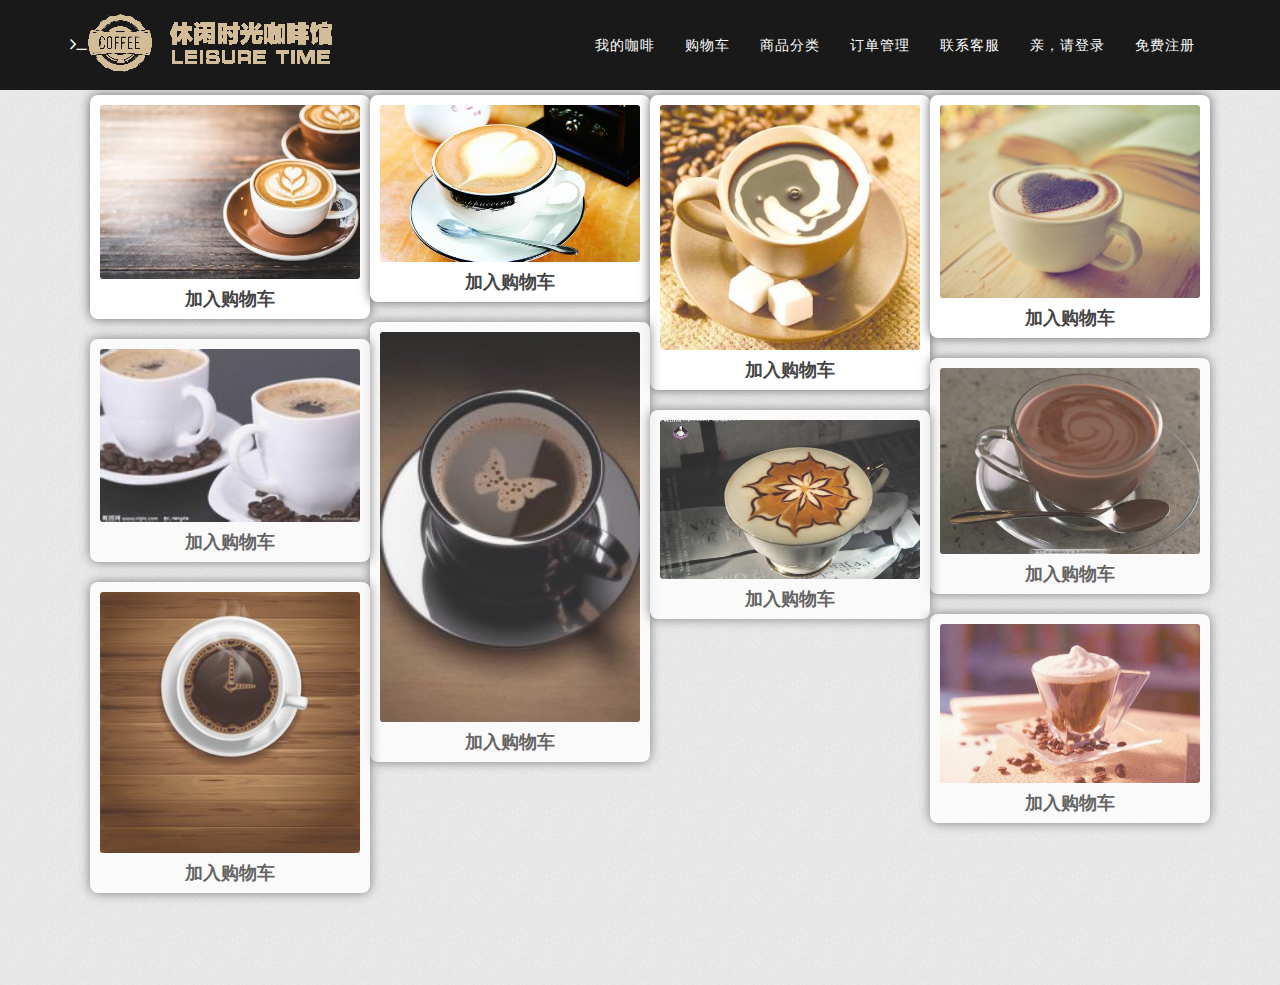
<file: details.html>
<!DOCTYPE html PUBLIC "-//W3C//DTD XHTML 1.0 Transitional//EN" "http://www.w3.org/TR/xhtml1/DTD/xhtml1-transitional.dtd">
<html>
<head>
    <meta http-equiv="Content-Type" content="text/html; charset=gb2312" />
    <meta name="viewport" content="width=device-width, initial-scale=1">
    <title>��Ʒ����ҳ</title>
    <!--��ҳ����-->
    <meta name="description" content="����ʱ�⿧��������ԭ�Ͽ��ȶ��Ĳɹ����決�����ƻ������ʶȷ��棬����ʱ����ѭ�Ķ��Ǳ���ҵ����ߵı�׼���Ա�֤�˿�������ʱ��ȵ���ÿһ�����ȶ��ǡ��������ġ�!">
    <!--��ҳ�ؼ���-->
    <meta name="keywords" content=="����ʱ�⿧�ȣ����Ⱥ決�����������꣬�決������">
    <!--���˲���-->
    <meta name="author" content="�����£����˲���:https://wmy19940613.github.io/">
    <!--��վСͼ��-->
    <link rel="shortcut icon" href="img/coffee.ico" type="image/x-icon">
    <link rel="stylesheet" type="text/css"  href="css/bootstrap.css">
    <!--font-awesome����ͼ��-->
    <link rel="stylesheet" type="text/css" href="fonts/font-awesome/css/font-awesome.css">

    <!-- Slider
        ================================================== -->
    <link href="css/owl.carousel.css" rel="stylesheet" media="screen">
    <link href="css/owl.theme.css" rel="stylesheet" media="screen">

    <!-- Stylesheet
        ================================================== -->
    <link rel="stylesheet" type="text/css"  href="css/style.css">
    <link rel="stylesheet" type="text/css" href="css/prettyPhoto.css">
    <link rel="stylesheet" type="text/css" href="fonts/sns_fonts/iconfont.css">
    <style type="text/css">
        /* ��ǩ�ض��� */
        body{padding:0;margin:0;background:#ddd url(img/details/bg.jpg) repeat;}
        img{border:none;}
        a{text-decoration:none;color:#444;}
        a:hover{color:#999;}
        #title{width:600px;margin:20px auto;text-align:center;}
        /* ����ؼ�֡ */
        @-webkit-keyframes shade{
            from{opacity:1;}
            15%{opacity:0.4;}
            to{opacity:1;}
        }
        @-moz-keyframes shade{
            from{opacity:1;}
            15%{opacity:0.4;}
            to{opacity:1;}
        }
        @-ms-keyframes shade{
            from{opacity:1;}
            15%{opacity:0.4;}
            to{opacity:1;}
        }
        @-o-keyframes shade{
            from{opacity:1;}
            15%{opacity:0.4;}
            to{opacity:1;}
        }
        @keyframes shade{
            from{opacity:1;}
            15%{opacity:0.4;}
            to{opacity:1;}
        }
        /* wrap */
        #wrap{width:auto;height:auto;margin:0 auto;position:relative;}
        #wrap .box{width:280px;height:auto;padding:10px;border:none;float:left;}
        #wrap .box .info{width:280px;height:auto;border-radius:8px;box-shadow:0 0 11px #666;background:#fff;}
        #wrap .box .info .pic{width:260px;height:auto;margin:0 auto;padding-top:10px;}
        #wrap .box .info .pic:hover{
            -webkit-animation:shade 3s ease-in-out 1;
            -moz-animation:shade 3s ease-in-out 1;
            -ms-animation:shade 3s ease-in-out 1;
            -o-animation:shade 3s ease-in-out 1;
            animation:shade 3s ease-in-out 1;
        }
        #wrap .box .info .pic img{width:260px;border-radius:3px;}
        #wrap .box .info .title{width:260px;height:40px;margin:0 auto;line-height:40px;text-align:center;color:#666;font-size:18px;font-weight:bold;overflow:hidden;}
    </style>
    <script type="text/javascript" src="js/jquery.1.11.1.js"></script>
    <script type="text/javascript">
        window.onload = function(){
            //�����ٲ���������
            PBL('wrap','box');
            //ģ������
            var data = [
                {'src':'1.jpg','title':'���빺�ﳵ'},
                {'src':'2.jpg','title':'���빺�ﳵ'},
                {'src':'3.jpg','title':'���빺�ﳵ'},
                {'src':'4.jpg','title':'���빺�ﳵ'},
                {'src':'5.jpg','title':'���빺�ﳵ'},
                {'src':'6.jpg','title':'���빺�ﳵ'},
                {'src':'7.jpg','title':'���빺�ﳵ'},
                {'src':'8.jpg','title':'���빺�ﳵ'},
                {'src':'9.jpg','title':'���빺�ﳵ'},
                {'src':'10.jpg','title':'���빺�ﳵ'}
            ];


            //���ù�������
            window.onscroll = function(){
                //У����������
                if(getCheck()){
                    var wrap = document.getElementById('wrap');
                    for(i in data){
                        //����box
                        var box = document.createElement('div');
                        box.className = 'box';
                        wrap.appendChild(box);
                        //����info
                        var info = document.createElement('div');
                        info.className = 'info';
                        box.appendChild(info);
                        //����pic
                        var pic = document.createElement('div');
                        pic.className = 'pic';
                        info.appendChild(pic);
                        //����img
                        var img = document.createElement('img');
                        img.src = 'img/details/'+data[i].src;
                        img.style.height = 'auto';
                        pic.appendChild(img);
                        //����title
                        var title = document.createElement('div');
                        title.className = 'title';
                        info.appendChild(title);
                        //����a���
                        var a = document.createElement('a');
                        a.innerHTML = data[i].title;
                        title.appendChild(a);
                    }
                    PBL('wrap','box');
                }
            }
        }
        /**
         * �ٲ���������
         * @param  wrap	[Str] ���Ԫ�ص�ID
         * @param  box 	[Str] ÿһ��box������
         */
        function PBL(wrap,box){
            //	1.�������Լ�ÿһ��box
            var wrap = document.getElementById(wrap);
            var boxs  = getClass(wrap,box);
            //	2.�����Ļ����ʾ������
            var boxW = boxs[0].offsetWidth;
            var colsNum = Math.floor(document.documentElement.clientWidth/boxW);
            wrap.style.width = boxW*colsNum+'px';//Ϊ��㸳ֵ����
            //	3.ѭ�������е�box�������ٲ�������
            var everyH = [];//����һ������洢ÿһ�еĸ߶�
            for (var i = 0; i < boxs.length; i++) {
                if(i<colsNum){
                    everyH[i] = boxs[i].offsetHeight;
                }else{
                    var minH = Math.min.apply(null,everyH);//�����С���еĸ߶�
                    var minIndex = getIndex(minH,everyH); //�����С�е�����
                    getStyle(boxs[i],minH,boxs[minIndex].offsetLeft,i);
                    everyH[minIndex] += boxs[i].offsetHeight;//������С�еĸ߶�
                }
            }
        }
        /**
         * ��ȡ��Ԫ��
         * @param  warp		[Obj] ���
         * @param  className	[Str] ����
         */
        function getClass(wrap,className){
            var obj = wrap.getElementsByTagName('*');
            var arr = [];
            for(var i=0;i<obj.length;i++){
                if(obj[i].className == className){
                    arr.push(obj[i]);
                }
            }
            return arr;
        }
        /**
         * ��ȡ��С�е�����
         * @param  minH	 [Num] ��С�߶�
         * @param  everyH [Arr] �����и߶ȵ�����
         */
        function getIndex(minH,everyH){
            for(index in everyH){
                if (everyH[index] == minH ) return index;
            }
        }
        /**
         * �����������
         */
        function getCheck(){
            var documentH = document.documentElement.clientHeight;
            var scrollH = document.documentElement.scrollTop || document.body.scrollTop;
            return documentH+scrollH>=getLastH() ?true:false;
        }
        /**
         * ������һ��box�����еĸ߶�
         */
        function getLastH(){
            var wrap = document.getElementById('wrap');
            var boxs = getClass(wrap,'box');
            return boxs[boxs.length-1].offsetTop+boxs[boxs.length-1].offsetHeight;
        }
        /**
         * ���ü�����ʽ
         * @param  box 	[obj] ���õ�Box
         * @param  top 	[Num] box��topֵ
         * @param  left 	[Num] box��leftֵ
         * @param  index [Num] box�ĵڼ���
         */
        var getStartNum = 0;//����������ص�������λ��
        function getStyle(box,top,left,index){
            if (getStartNum>=index) return;
            $(box).css({
                'position':'absolute',
                'top':top,
                "left":left,
                "opacity":"0"
            });
            $(box).stop().animate({
                "opacity":"1"
            },999);
            getStartNum = index;//�����������ݵ�����λ��
        }
    </script>

</head>
<body>
<!--����-->
<nav class="navbar navbar-custom navbar-fixed-top" role="navigation" style="background-color: #191919;">
    <div class="container">
        <div class="navbar-header">
            <!--logo,��ת��ҳ�涥��-->
            <a class="navbar-brand page-scroll" href="#page-top"><i class="fa fa-terminal"></i><img style="position:relative;top:-40px;left:17px"src="img/logo.png"></a>
        </div>
        <!-- �Ҳർ�����ӡ����������������л� -->
        <div class="collapse navbar-collapse navbar-right navbar-main-collapse">
            <ul class="nav navbar-nav">
                <!-- ���ص�li����ȥ��active�����ӹ�ȥ����������-->
                <li class="hidden">
                    <a href="#page-top"></a>
                </li>
                <li>
                    <a class="page-scroll" href="index.html" >�ҵĿ���</a>
                </li>
                <li>
                    <a class="page-scroll" href="cart.html">���ﳵ</a>
                </li>
                <li>
                    <a class="page-scroll" href="fenlei.html">��Ʒ����</a>
                </li>
                <li>
                    <a class="page-scroll" href="order.html">��������</a>
                </li>
                <li>
                    <a class="page-scroll" href="contact.html">��ϵ�ͷ�</a>
                </li>
                <li>
                    <a class="page-scroll" href="login.html">�ף����¼</a>
                </li>
                <li>
                    <a class="page-scroll" href="registration.html">���ע��</a>
                </li>
            </ul>
        </div>
        <!-- /.navbar-collapse -->
    </div>
    <!-- /.container -->
</nav>
<div id="wrap" style="margin-bottom: 85px">
    <div class="box">
        <div class="info">
            <div class="pic"><img src="img/details/1.jpg"></div>
            <div class="title"><a href="cart.html">���빺�ﳵ</a></div>
        </div>
    </div>

    <div class="box">
        <div class="info">
            <div class="pic"><img src="img/details/2.jpg"></div>
            <div class="title"><a href="cart.html">���빺�ﳵ</a></div>
        </div>
    </div>
    <div class="box">
        <div class="info">
            <div class="pic"><img src="img/details/3.jpg"></div>
            <div class="title"><a href="cart.html">���빺�ﳵ</a></div>
        </div>
    </div>
    <div class="box">
        <div class="info">
            <div class="pic"><img src="img/details/4.jpg"></div>
            <div class="title"><a href="cart.html">���빺�ﳵ</a></div>
        </div>
    </div>
    <div class="box">
        <div class="info">
            <div class="pic"><img src="img/details/5.jpg"></div>
            <div class="title"><a href="cart.html">���빺�ﳵ</a></div>
        </div>
    </div>
    <div class="box">
        <div class="info">
            <div class="pic"><img src="img/details/6.jpg"></div>
            <div class="title"><a href="cart.html">���빺�ﳵ</a></div>
        </div>
    </div>
    <div class="box">
        <div class="info">
            <div class="pic"><img src="img/details/7.jpg"></div>
            <div class="title"><a href="cart.html">���빺�ﳵ</a></div>
        </div>
    </div>
    <div class="box">
        <div class="info">
            <div class="pic"><img src="img/details/8.jpg"></div>
            <div class="title"><a href="cart.html">���빺�ﳵ</a></div>
        </div>
    </div>

    <div class="box">
        <div class="info">
            <div class="pic"><img src="img/details/9.jpg"></div>
            <div class="title"><a href="cart.html">���빺�ﳵ</a></div>
        </div>
    </div>
    <div class="box">
        <div class="info">
            <div class="pic"><img src="img/details/10.jpg"></div>
            <div class="title"><a href="cart.html">���빺�ﳵ</a></div>
        </div>
    </div>
</div>
</body>
</html>
</file>
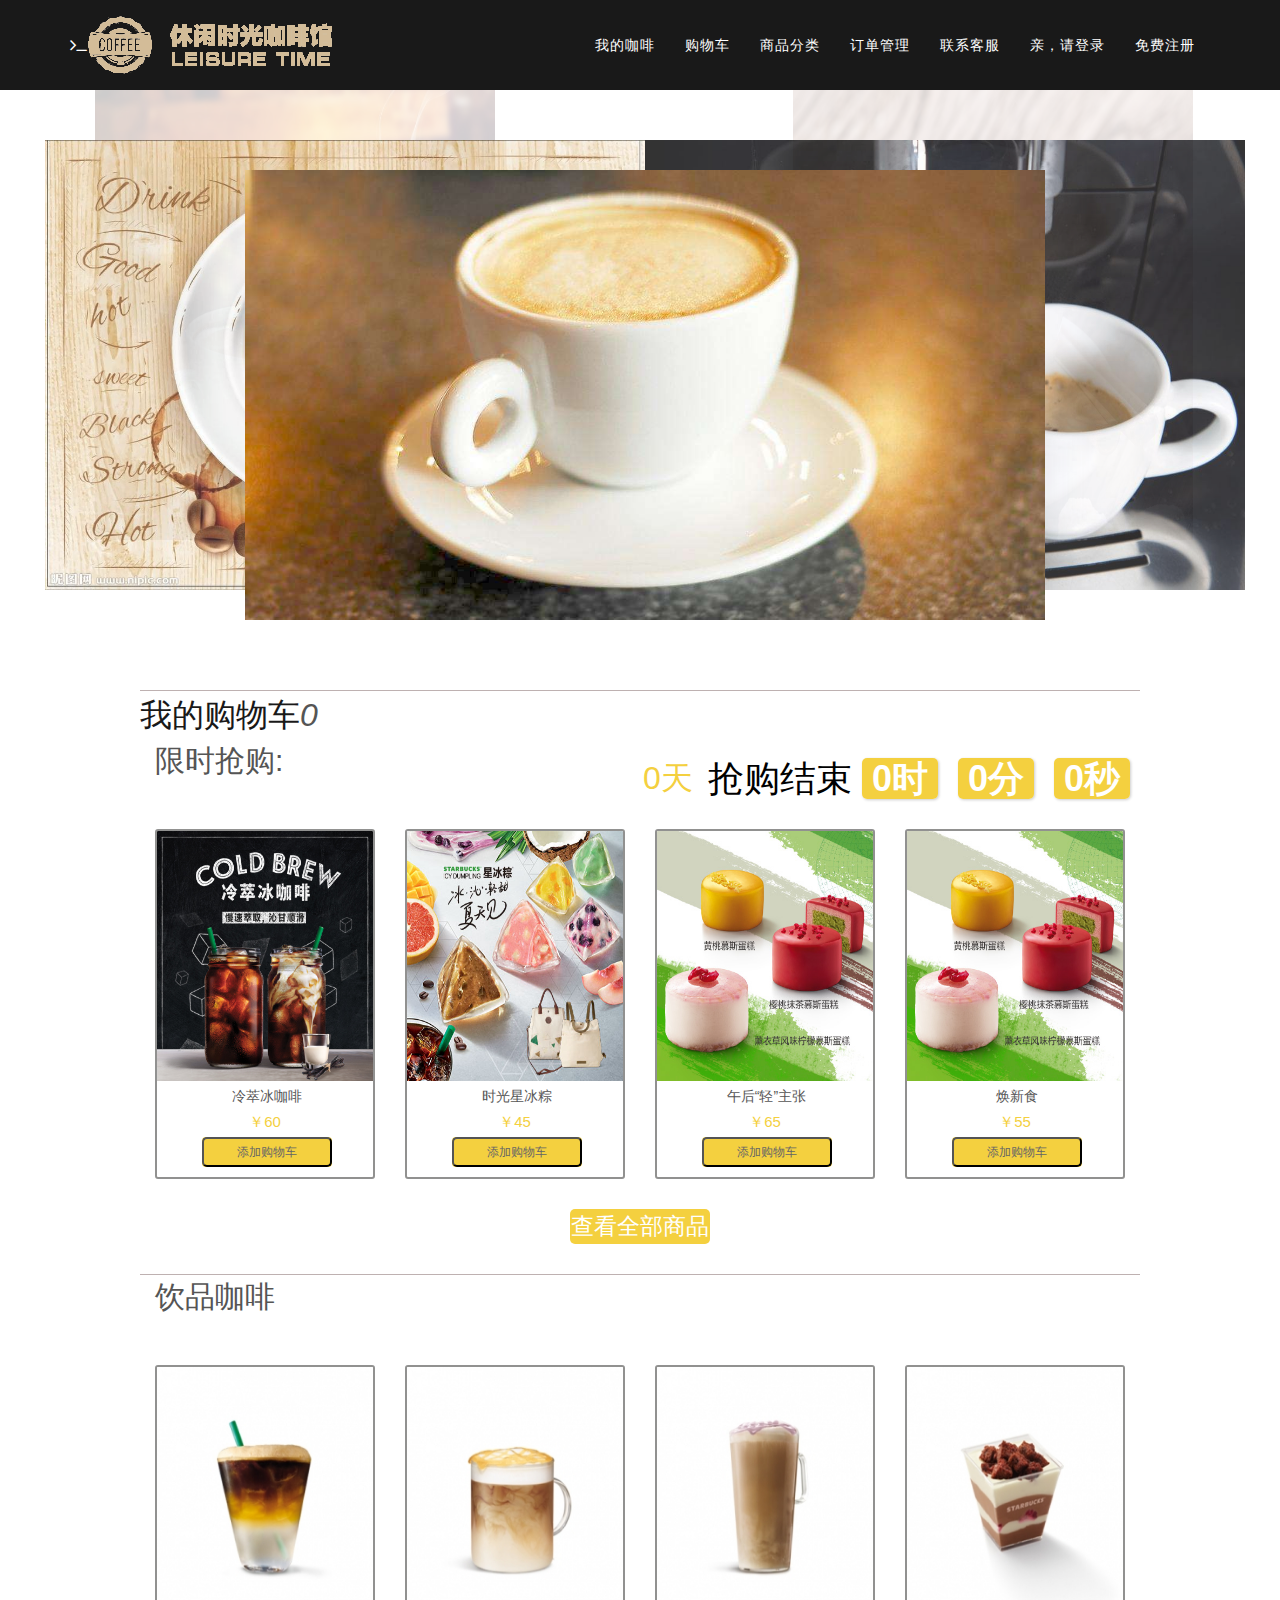
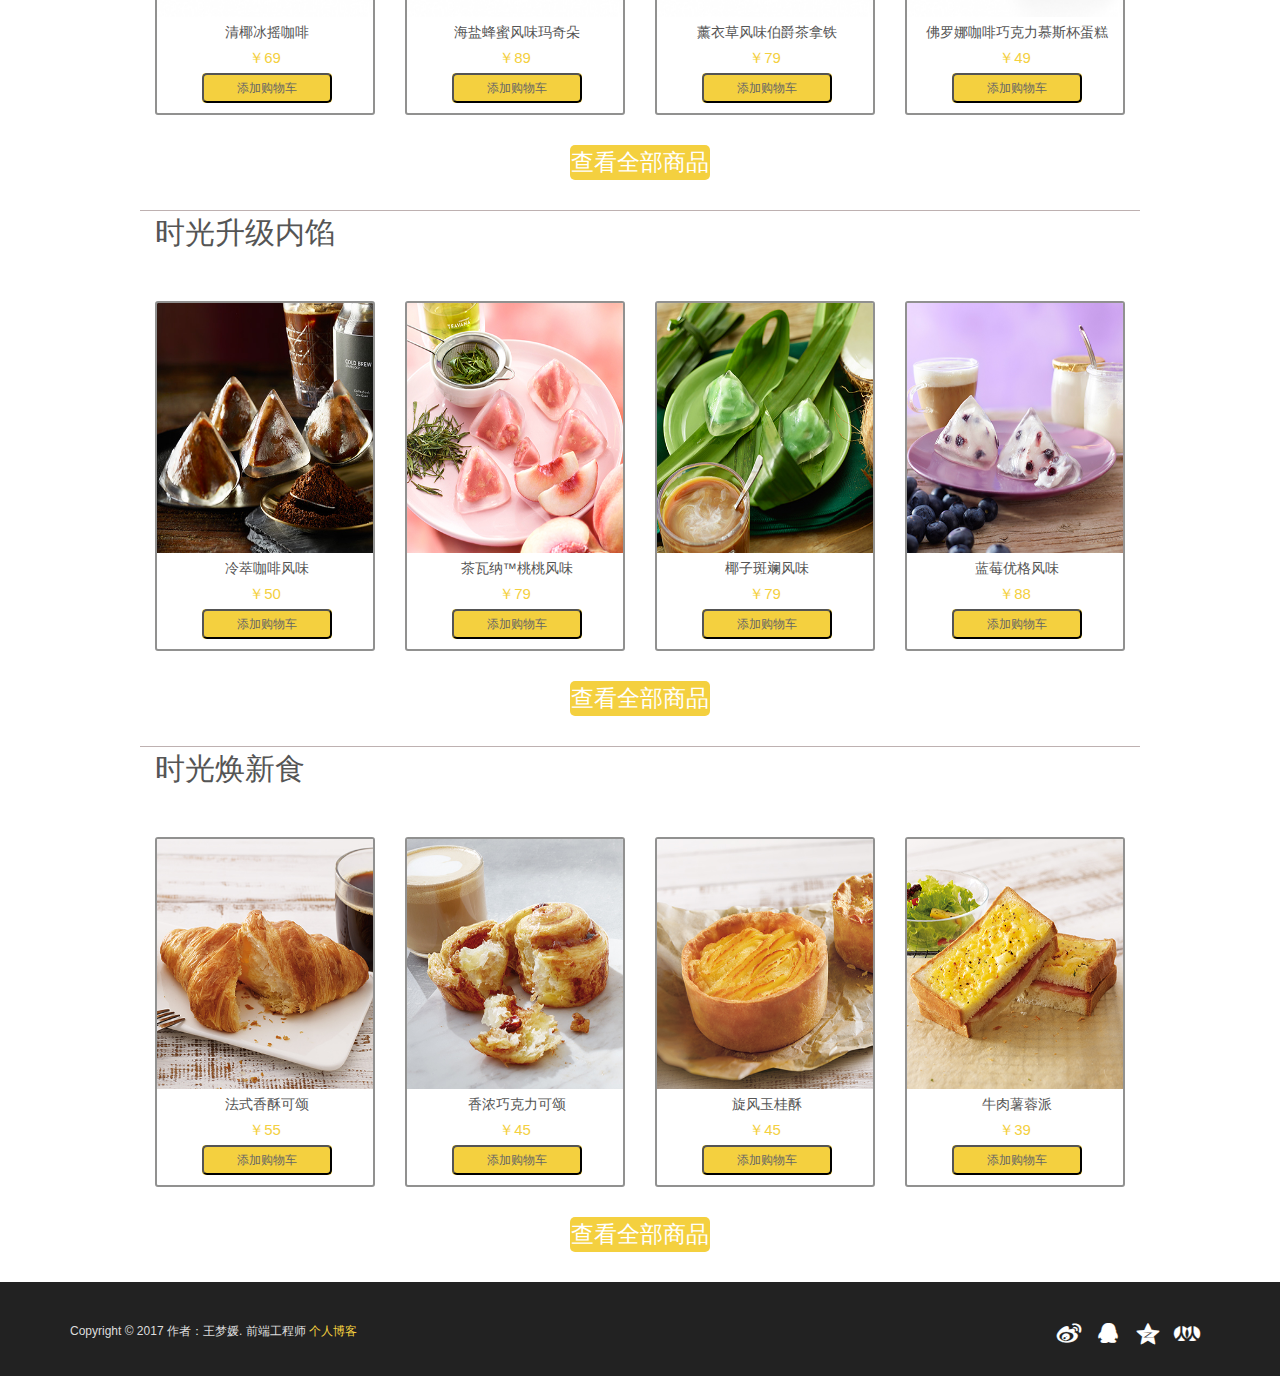
<file: fenlei.html>
<!DOCTYPE html>
<html lang="en">
<head>
  <meta charset="UTF-8">
  <title>商品分类</title>
  <link rel="stylesheet" href="css/bootstrap.css">
  <link rel="stylesheet" href="css/fenlei.css">
    <link rel="shortcut icon" href="img/coffee.ico" type="image/x-icon">
    <!-- Bootstrap -->
    <link rel="stylesheet" type="text/css" href="fonts/font-awesome/css/font-awesome.css">

    <!-- Slider
        ================================================== -->
    <link href="css/owl.carousel.css" rel="stylesheet" media="screen">
    <link href="css/owl.theme.css" rel="stylesheet" media="screen">
    <!-- Stylesheet
        ================================================== -->
    <link rel="stylesheet" type="text/css"  href="css/style.css">
    <link rel="stylesheet" type="text/css" href="css/prettyPhoto.css">

    <link rel="stylesheet" type="text/css" href="fonts/sns_fonts/iconfont.css">
    <script src="https://oss.maxcdn.com/html5shiv/3.7.2/html5shiv.min.js"></script>
    <script src="https://oss.maxcdn.com/respond/1.4.2/respond.min.js"></script>
    <script src="js/fenlei.js"></script>
    <script src="js/cookie.js"></script>
</head>
<body id="page-top" data-spy="scroll" data-target=".navbar-fixed-top">
<!-- 导肮 -->
<nav class="navbar navbar-custom navbar-fixed-top" role="navigation" style="background:#191919;">
    <div class="container">
        <div class="navbar-header">
            <button type="button" class="navbar-toggle" data-toggle="collapse" data-target=".navbar-main-collapse">
                <i class="fa fa-bars"></i>
            </button>
            <a class="navbar-brand page-scroll" href="#page-top"><i class="fa fa-terminal"></i><img style="position:relative;top:-40px;left:17px"src="img/logo.png"></a>
        </div>
        <!-- 导航链接、表单和其他内容切换 -->
        <div class="collapse navbar-collapse navbar-right navbar-main-collapse">
            <ul class="nav navbar-nav" style="font-size: 14px">
                <!-- 隐藏的li包括去除active类链接过去当滚动部分-->
                <li class="hidden">
                    <a href="#page-top"></a>
                </li>
                <li>
                    <a class="page-scroll" href="index.html" >我的咖啡</a>
                </li>
                <li>
                    <a class="page-scroll" href="cart.html">购物车</a>
                </li>
                <li>
                    <a class="page-scroll" href="fenlei.html">商品分类</a>
                </li>
                <li>
                    <a class="page-scroll" href="order.html">订单管理</a>
                </li>
                <li>
                    <a class="page-scroll" href="contact.html">联系客服</a>
                </li>
                <li>
                    <a class="page-scroll" href="login.html">亲，请登录</a>
                </li>
                <li>
                    <a class="page-scroll" href="registration.html">免费注册</a>
                </li>
            </ul>
        </div>
        <!-- /.navbar-collapse -->
    </div>
    <!-- /.container -->
</nav>
<div class="container">
    <!-- 轮播图 -->
   <div class="wrap col-xs-12" id="wrap">
    <div class="slide" id="slide">
        <ul>
            <li><a href="#"><img src="img/fenlei/01.jpg" alt=""/></a></li>
            <li><a href="#"><img src="img/fenlei/02.jpg" alt=""/></a></li>
            <li><a href="#"><img src="img/fenlei/03.jpg" alt=""/></a></li>
            <li><a href="#"><img src="img/fenlei/04.jpg" alt=""/></a></li>
            <li><a href="#"><img src="img/fenlei/05.jpg" alt=""/></a></li>
        </ul>
        <div class="arrow" id="arrow">
            <a href="javascript:;" class="prev" id="arrLeft"></a>
            <a href="javascript:;" class="next" id="arrRight"></a>
        </div>
    </div>
   </div>
 </div>
  <!-- 商品 -->
<div class="container">
<div class="content">
    <!--限时抢购-->
    <div class="content-middle clearfix">
        <!--加入购物车-->
        <div class="mycar">
            <a href="cart.html" class="car">我的购物车</a><i id="ccount">0</i>
        </div>
        <div class="content-head-top">
            <h1>限时抢购:</h1>
            <div class="time-item">
                <span class="time-end">抢购结束</span>
                <span id="day-show">0天</span>
                <strong id="hour-show">0时</strong>
                <strong id="minute-show">0分</strong>
                <strong id="second-show">0秒</strong>
            </div><!--倒计时模块-->
        </div>
        <div class="content-middle-ul clearfix list">
            <div class="content-middle-ul-li">
            <dl class="  content-middle-ul-li-div" pid="1001">
                    <dt class="middle-ul-li-div-top">
                        <img src="img/fenlei/shopping1.png" class="middle-top-img"/>
                    </dt>
                        <dd class="shopping-des">冷萃冰咖啡</dd>
                        <dd class="shopping-price">￥<span>60</span></dd>
                        <dd class="shopping-go-in" >
                            <button>添加购物车</button>
                        </dd>
            </dl>
            </div>
            <div class="content-middle-ul-li">
                <dl class="  content-middle-ul-li-div" pid="1001">
                    <dt class="middle-ul-li-div-top">
                        <img src="img/fenlei/shopping2.png" class="middle-top-img"/>
                    </dt>
                    <dd class="shopping-des">时光星冰粽</dd>
                    <dd class="shopping-price">￥<span>45</span></dd>
                    <dd class="shopping-go-in" >
                        <button>添加购物车</button>
                    </dd>
                </dl>
            </div>
            <div class="content-middle-ul-li">
                <dl class="  content-middle-ul-li-div" pid="1001">
                    <dt class="middle-ul-li-div-top">
                        <img src="img/fenlei/shopping3.png" class="middle-top-img"/>
                    </dt>
                    <dd class="shopping-des">午后“轻”主张</dd>
                    <dd class="shopping-price">￥<span>65</span></dd>
                    <dd class="shopping-go-in" >
                        <button>添加购物车</button>
                    </dd>
                </dl>
            </div>
            <div class="content-middle-ul-li">
                <dl class="  content-middle-ul-li-div" pid="1001">
                    <dt class="middle-ul-li-div-top">
                        <img src="img/fenlei/shopping3.png" class="middle-top-img"/>
                    </dt>
                    <dd class="shopping-des">焕新食</dd>
                    <dd class="shopping-price">￥<span>55</span></dd>
                    <dd class="shopping-go-in" >
                        <button>添加购物车</button>
                    </dd>
                </dl>
            </div>
        </div>
        <div class="all-shopping ">
            <a href="details.html">查看全部商品</a>
        </div>
    </div>
    <!--饮品咖啡-->
    <div class="content-middle clearfix">
        <div class="content-head-top">
            <h1>饮品咖啡</h1>
        </div>
        <div class="content-middle-ul clearfix list">
            <div class="content-middle-ul-li">
                <dl class="  content-middle-ul-li-div" pid="1001">
                    <dt class="middle-ul-li-div-top">
                        <img src="img/fenlei/coffee1.png" class="middle-top-img"/>
                    </dt>
                    <dd class="shopping-des">清椰冰摇咖啡</dd>
                    <dd class="shopping-price">￥<span>69</span></dd>
                    <dd class="shopping-go-in" >
                        <button>添加购物车</button>
                    </dd>
                </dl>
            </div>
            <div class="content-middle-ul-li">
                <dl class="  content-middle-ul-li-div" pid="1001">
                    <dt class="middle-ul-li-div-top">
                        <img src="img/fenlei/coffee2.png" class="middle-top-img"/>
                    </dt>
                    <dd class="shopping-des">海盐蜂蜜风味玛奇朵</dd>
                    <dd class="shopping-price">￥<span>89</span></dd>
                    <dd class="shopping-go-in" >
                        <button>添加购物车</button>
                    </dd>
                </dl>
            </div>
            <div class="content-middle-ul-li">
                <dl class="  content-middle-ul-li-div" pid="1001">
                    <dt class="middle-ul-li-div-top">
                        <img src="img/fenlei/coffee3.png" class="middle-top-img"/>
                    </dt>
                    <dd class="shopping-des">薰衣草风味伯爵茶拿铁</dd>
                    <dd class="shopping-price">￥<span>79</span></dd>
                    <dd class="shopping-go-in" >
                        <button>添加购物车</button>
                    </dd>
                </dl>
            </div>
            <div class="content-middle-ul-li">
                <dl class="  content-middle-ul-li-div" pid="1001">
                    <dt class="middle-ul-li-div-top">
                        <img src="img/fenlei/coffee4.png" class="middle-top-img"/>
                    </dt>
                    <dd class="shopping-des">佛罗娜咖啡巧克力慕斯杯蛋糕</dd>
                    <dd class="shopping-price">￥<span>49</span></dd>
                    <dd class="shopping-go-in" >
                        <button>添加购物车</button>
                    </dd>
                </dl>
            </div>
        </div>
        <div class="all-shopping ">
            <a href="details.html">查看全部商品</a>
        </div>
    </div>
   <!--时光升级内馅-->
    <div class="content-middle clearfix">
        <div class="content-head-top">
            <h1>时光升级内馅</h1>
        </div>
        <div class="content-middle-ul clearfix list">
            <div class="content-middle-ul-li">
            <dl class="  content-middle-ul-li-div" pid="1001">
                <dt class="middle-ul-li-div-top">
                    <img src="img/fenlei/coffee5.png" class="middle-top-img"/>
                </dt>
                <dd class="shopping-des">冷萃咖啡风味</dd>
                <dd class="shopping-price">￥<span>50</span></dd>
                <dd class="shopping-go-in" >
                    <button>添加购物车</button>
                </dd>
            </dl>
            </div>
            <div class="content-middle-ul-li">
                <dl class="  content-middle-ul-li-div" pid="1001">
                    <dt class="middle-ul-li-div-top">
                        <img src="img/fenlei/coffee6.png" class="middle-top-img"/>
                    </dt>
                    <dd class="shopping-des">茶瓦纳™桃桃风味</dd>
                    <dd class="shopping-price">￥<span>79</span></dd>
                    <dd class="shopping-go-in" >
                        <button>添加购物车</button>
                    </dd>
                </dl>
            </div>
            <div class="content-middle-ul-li">
                <dl class="  content-middle-ul-li-div" pid="1001">
                    <dt class="middle-ul-li-div-top">
                        <img src="img/fenlei/coffee7.png" class="middle-top-img"/>
                    </dt>
                    <dd class="shopping-des">椰子斑斓风味</dd>
                    <dd class="shopping-price">￥<span>79</span></dd>
                    <dd class="shopping-go-in" >
                        <button>添加购物车</button>
                    </dd>
                </dl>
            </div>
            <div class="content-middle-ul-li">
                <dl class="  content-middle-ul-li-div" pid="1001">
                    <dt class="middle-ul-li-div-top">
                        <img src="img/fenlei/coffee8.png" class="middle-top-img"/>
                    </dt>
                    <dd class="shopping-des">蓝莓优格风味</dd>
                    <dd class="shopping-price">￥<span>88</span></dd>
                    <dd class="shopping-go-in" >
                        <button>添加购物车</button>
                    </dd>
                </dl>
            </div>
        </div>
        <div class="all-shopping ">
            <a href="details.html">查看全部商品</a>
        </div>
    </div>
   <!--时光焕新食-->
    <div class="content-middle clearfix">
        <div class="content-head-top">
            <h1>时光焕新食</h1>
        </div>
        <div class="content-middle-ul clearfix list">
            <div class="content-middle-ul-li">
                <dl class="  content-middle-ul-li-div" pid="1001">
                    <dt class="middle-ul-li-div-top">
                        <img src="img/fenlei/food1.jpg" class="middle-top-img"/>
                    </dt>
                    <dd class="shopping-des">法式香酥可颂</dd>
                    <dd class="shopping-price">￥<span>55</span></dd>
                    <dd class="shopping-go-in" >
                        <button>添加购物车</button>
                    </dd>
                </dl>
            </div>
            <div class="content-middle-ul-li">
                <dl class="  content-middle-ul-li-div" pid="1001">
                    <dt class="middle-ul-li-div-top">
                        <img src="img/fenlei/food2.jpg" class="middle-top-img"/>
                    </dt>
                    <dd class="shopping-des">香浓巧克力可颂</dd>
                    <dd class="shopping-price">￥<span>45</span></dd>
                    <dd class="shopping-go-in" >
                        <button>添加购物车</button>
                    </dd>
                </dl>
            </div>
            <div class="content-middle-ul-li">
                <dl class="  content-middle-ul-li-div" pid="1001">
                    <dt class="middle-ul-li-div-top">
                        <img src="img/fenlei/food3.jpg" class="middle-top-img"/>
                    </dt>
                    <dd class="shopping-des">旋风玉桂酥</dd>
                    <dd class="shopping-price">￥<span>45</span></dd>
                    <dd class="shopping-go-in" >
                        <button>添加购物车</button>
                    </dd>
                </dl>
            </div>
            <div class="content-middle-ul-li">
                <dl class="  content-middle-ul-li-div" pid="1001">
                    <dt class="middle-ul-li-div-top">
                        <img src="img/fenlei/food4.jpg" class="middle-top-img"/>
                    </dt>
                    <dd class="shopping-des">牛肉薯蓉派</dd>
                    <dd class="shopping-price">￥<span>39</span></dd>
                    <dd class="shopping-go-in" >
                        <button>添加购物车</button>
                    </dd>
                </dl>
            </div>
        </div>
        <div class="all-shopping ">
            <a href="details.html">查看全部商品</a>
        </div>
    </div>
</div>
</div>
<!-- footer -->
<nav id="footer">
    <div class="container">
        <div class="pull-left fnav">
            <p>Copyright &copy; 2017 作者：王梦媛. 前端工程师
                <a style='color:#F4D03F' href="https://wmy19940613.github.io/" target="_blank" title="前端博客">个人博客</a> </p>
        </div>
        <div class="pull-right fnav">
            <ul class="footer-social">
                <li><a href="#"><i class="icon iconfont">&#xe66e;</i></a></li>
                <li><a href="#"> <i class="icon iconfont">&#xe629;</i></a></li>
                <li><a href="#"> <i class="icon iconfont">&#xe616;</i></a></li>

                <li><a href="#"><i class="icon iconfont">&#xe66b;</i></a></li>
            </ul>
        </div>
    </div>
</nav>
</body>
<script src="js/jquery.1.11.1.js"></script>
<script src="js/bootstrap.js"></script>
<script src="js/animate.js"></script>
<script type="text/javascript" src="js/server.js"></script>
<!--
    描述：本页面的js操作
-->
<script type="text/javascript" src="js/index.js"></script>
<!-- jQuery (necessary for Bootstrap's JavaScript plugins) -->
<script type="text/javascript" src="js/jquery.1.11.1.js"></script>
<!-- Include all compiled plugins (below), or include individual files as needed -->
<script type="text/javascript" src="js/bootstrap.js"></script>
<script type="text/javascript" src="js/SmoothScroll.js"></script>
<script type="text/javascript" src="js/jquery.prettyPhoto.js"></script>
<script type="text/javascript" src="js/jquery.isotope.js"></script>
<script type="text/javascript" src="js/jquery.counterup.js"></script>
<script type="text/javascript" src="js/waypoints.js"></script>
<script type="text/javascript" src="js/jqBootstrapValidation.js"></script>
<script type="text/javascript" src="js/contact_me.js"></script>
<script src="js/owl.carousel.js"></script>

<!-- Javascripts
    ================================================== -->
<script type="text/javascript" src="js/main.js"></script>

<script>
    $(function()
    {
        var u = navigator.userAgent;
        if (u.indexOf('Android') > -1 || u.indexOf('Linux') > -1||u.indexOf('iPhone') > -1||u.indexOf('Windows Phone') > -1||navigator.userAgent.indexOf("iPad")>-1) {
            $(".hover-bg .hover-text").css({'opacity':'1'});

            $(".hover-bg .hover-text>h4").css({'opacity':'1','-webkit-transform':'translateY(0)','transform':'translateY(0)'});

            $(".hover-bg .hover-text>i").css({'opacity':'1'});
        }

    });

</script>
<script>
    var config = [
        {
            width: 400,
            top: 20,
            left: 50,
            opacity: 0.2,
            zIndex: 2
        },//0
        {
            width: 600,
            top: 70,
            left: 0,
            opacity: 0.8,
            zIndex: 3
        },//1
        {
            width: 800,
            top: 100,
            left: 200,
            opacity: 1,
            zIndex: 4
        },//2
        {
            width: 600,
            top: 70,
            left: 600,
            opacity: 0.8,
            zIndex: 3
        },//3
        {
            width: 400,
            top: 20,
            left: 750,
            opacity: 0.2,
            zIndex: 2
        }//4
    ];
    var wrap=document.getElementById("wrap");
    var slide=document.getElementById("slide");
    var ul=slide.children[0];
    var lis=ul.children;
    var arrow=document.getElementById("arrow");
    var arrLeft=arrow.children[0];
    var arrRight=arrow.children[1];
    wrap.onmouseover=function(){
        animate(arrow,{opacity:1});
    }
    wrap.onmouseout=function(){
        animate(arrow,{opacity:0});
    }
    change();
    var flag=true;
    arrRight.onclick=function(){
        if(flag){
            flag=false;
            var temp=config.shift();
            config.push(temp);
            change();
        }
    }
    arrLeft.onclick=function(){
        if(flag){
            flag=false;
            var temp=config.pop();
            config.unshift(temp);
            change();

        }
    }
    function change(){
        for (var  i= 0; i<lis.length;i ++) {
          animate(lis[i],config[i],function(){
              flag=true;
          });
        }
    }



</script>

</html>
</file>
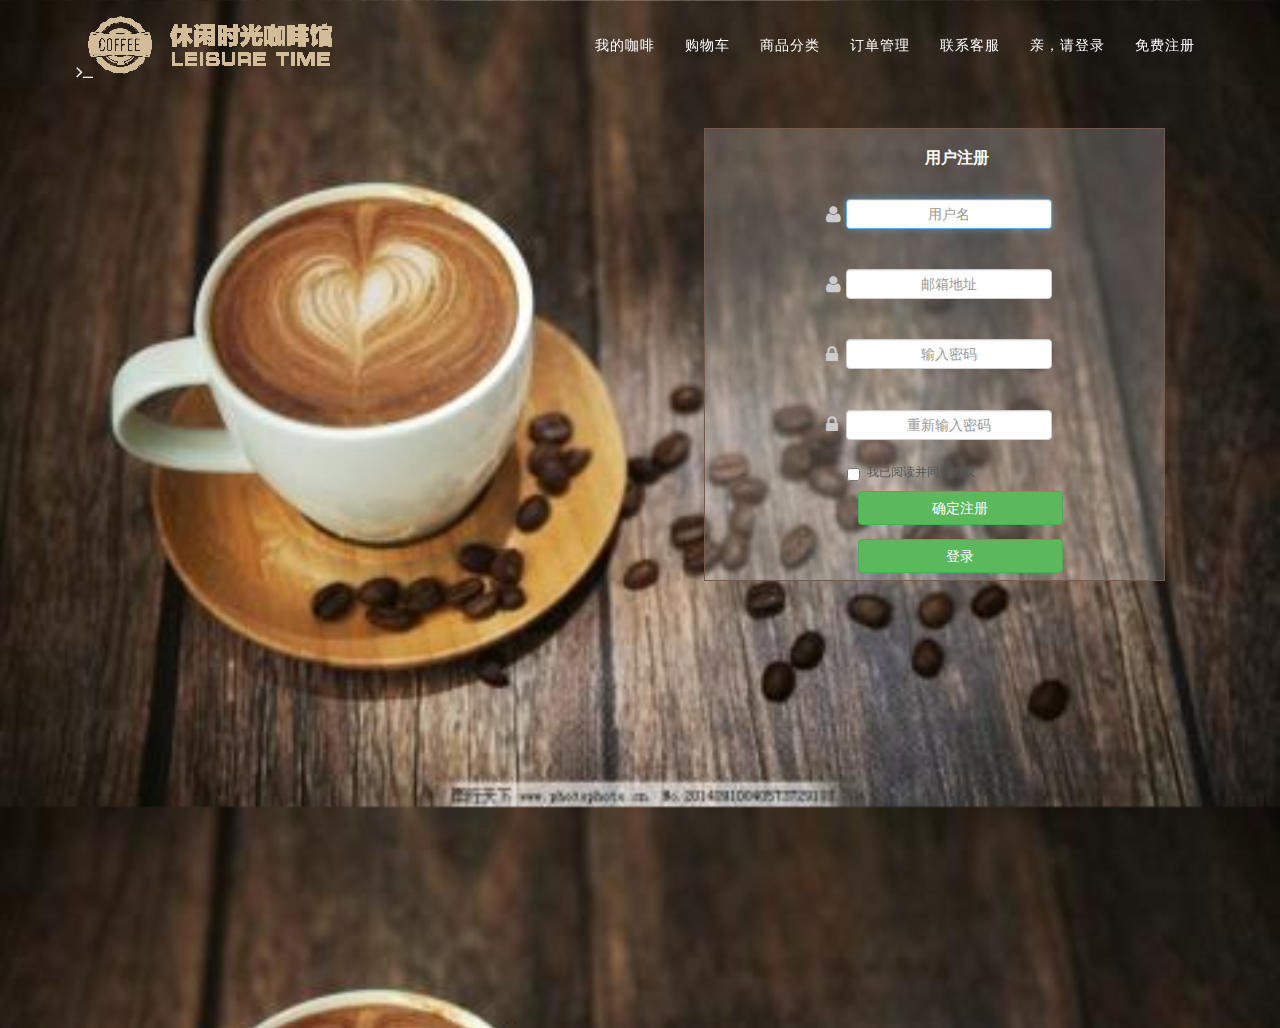
<file: registration.html>
<!DOCTYPE html>
<html lang="en">
<head>
  <meta charset="UTF-8">
  <meta name="viewport" content="width=device-width,initial-scale=1.0">
  <title>注册</title>
    <!--网页描述-->
    <meta name="description" content="休闲时光咖啡无论是原料咖啡豆的采购、烘焙、酿制还是新鲜度方面，休闲时光遵循的都是本行业中最高的标准，以保证顾客在休闲时光喝到的每一杯咖啡都是“最完美的”!">
    <!--网页关键字-->
    <meta name="keywords" content=="休闲时光咖啡，咖啡烘焙，咖啡连锁店，烘焙、酿制">
    <!--个人博客-->
    <meta name="author" content="王梦媛，个人博客:https://wmy19940613.github.io/">
  <link rel="stylesheet" href="css/bootstrap.css">
   <link rel="stylesheet" href="css/login.css">
    <link rel="shortcut icon" href="img/coffee.ico" type="image/x-icon">
    <!--引入外链样式-->
    <!-- Bootstrap -->
    <link rel="stylesheet" type="text/css"  href="css/bootstrap.css">
    <link rel="stylesheet" type="text/css" href="fonts/font-awesome/css/font-awesome.css">

    <!-- Slider
        ================================================== -->
    <link href="css/owl.carousel.css" rel="stylesheet" media="screen">
    <link href="css/owl.theme.css" rel="stylesheet" media="screen">

    <!-- Stylesheet
        ================================================== -->
    <link rel="stylesheet" type="text/css"  href="css/style.css">
    <link rel="stylesheet" type="text/css" href="css/prettyPhoto.css">

    <link rel="stylesheet" type="text/css" href="fonts/sns_fonts/iconfont.css">


    <!-- HTML5 shim and Respond.js for IE8 support of HTML5 elements and media queries -->
    <!-- WARNING: Respond.js doesn't work if you view the page via file:// -->
    <!--[if lt IE 9]>

    <script src="https://oss.maxcdn.com/html5shiv/3.7.2/html5shiv.min.js"></script>
    <script src="https://oss.maxcdn.com/respond/1.4.2/respond.min.js"></script>
    <![endif]-->
</head>
<body>
<!--导航-->
<nav class="navbar navbar-custom navbar-fixed-top" role="navigation" >
    <div class="container">
        <div class="navbar-header">
            <button type="button" class="navbar-toggle" data-toggle="collapse" data-target=".navbar-main-collapse">
                <i class="fa fa-bars"></i>
            </button>
            <a class="navbar-brand page-scroll" href="#page-top"><i class="fa fa-terminal"></i><img style="position:relative;top:-40px;left:17px"src="img/logo.png"></a>
        </div>
        <!-- 导航链接、表单和其他内容切换 -->
        <div class="collapse navbar-collapse navbar-right navbar-main-collapse">
            <ul class="nav navbar-nav">
                <!-- 隐藏的li包括去除active类链接过去当滚动部分-->
                <li class="hidden">
                    <a href="#page-top"></a>
                </li>
                <li>
                    <a class="page-scroll" href="index.html" >我的咖啡</a>
                </li>
                <li>
                    <a class="page-scroll" href="cart.html">购物车</a>
                </li>
                <li>
                    <a class="page-scroll" href="fenlei.html">商品分类</a>
                </li>
                <li>
                    <a class="page-scroll" href="order.html">订单管理</a>
                </li>
                <li>
                    <a class="page-scroll" href="contact.html">联系客服</a>
                </li>
                <li>
                    <a class="page-scroll" href="login.html">亲，请登录</a>
                </li>
                <li>
                    <a class="page-scroll" href="registration.html">免费注册</a>
                </li>
            </ul>
        </div>
        <!-- /.navbar-collapse -->
    </div>
    <!-- /.container -->
</nav>
<!--注册-->
<div class="content">
    <div class="form row">
      <form class="form-horizontal col-sm-offset-3 col-md- offset-3" id="login_form">
        <h3 style="color: #fff">用户注册</h3>
       <div class="col-sm-9">
          <div class="form-group">
            <i class="fa fa-user fa-lg"></i>
            <input class="form-control required" type="text" placeholder="用户名" name="username" autofocus="autofocus" maxlength="20"/>
          </div>
          <div class="form-group">
            <i class="fa fa-user fa-lg"></i>
            <input class="form-control required" type="email" placeholder="邮箱地址" name="email" autofocus="autofocus" maxlength="20"/>
          </div>
           <div class="form-group">
              <i class="fa fa-lock fa-lg"></i>
              <input class="form-control required" type="password" placeholder="输入密码" name="password" maxlength="8"/>
          </div>
          <div class="form-group">
              <i class="fa fa-lock fa-lg"></i>
              <input class="form-control required" type="rpassword" placeholder="重新输入密码" name="password" maxlength="8"/>
          </div>
          <div class="form-group1">
          
             <label class="checkbox">
               <input type="checkbox" name="remember" value="1"/> 我已阅读并同意协议
            </label>
            </div>
            <br />
            
           <div class="form-group2">
            <input type="submit" class="btn btn-success pull-right" value="确定注册"/> 
             <div class="form-group2">
            <input type="submit" class="btn btn-success pull-right" value="登录"/></div></div>  
         </div>
          
         </div><!--col-sm-9 col-md-9结束-->
        
      </form>
    </div><!--form row结束-->
    </div><!--content结束-->
<!-- footer -->
  <script src="js/jquery.1.11.1.js"></script>
  <script src="js/bootstrap.js"></script>

<!-- jQuery (necessary for Bootstrap's JavaScript plugins) -->
<script type="text/javascript" src="js/jquery.1.11.1.js"></script>
<!-- Include all compiled plugins (below), or include individual files as needed -->
<script type="text/javascript" src="js/bootstrap.js"></script>
<script type="text/javascript" src="js/SmoothScroll.js"></script>
<script type="text/javascript" src="js/jquery.prettyPhoto.js"></script>
<script type="text/javascript" src="js/jquery.isotope.js"></script>
<script type="text/javascript" src="js/jquery.counterup.js"></script>
<script type="text/javascript" src="js/waypoints.js"></script>
<script type="text/javascript" src="js/jqBootstrapValidation.js"></script>
<script type="text/javascript" src="js/contact_me.js"></script>
<script src="js/owl.carousel.js"></script>

<!-- Javascripts
    ================================================== -->
<script type="text/javascript" src="js/main.js"></script>

<script>
    $(function()
    {
        var u = navigator.userAgent;
        if (u.indexOf('Android') > -1 || u.indexOf('Linux') > -1||u.indexOf('iPhone') > -1||u.indexOf('Windows Phone') > -1||navigator.userAgent.indexOf("iPad")>-1) {
            $(".hover-bg .hover-text").css({'opacity':'1'});

            $(".hover-bg .hover-text>h4").css({'opacity':'1','-webkit-transform':'translateY(0)','transform':'translateY(0)'});

            $(".hover-bg .hover-text>i").css({'opacity':'1'});
        }

    });

</script>
</body>
</html>
</file>
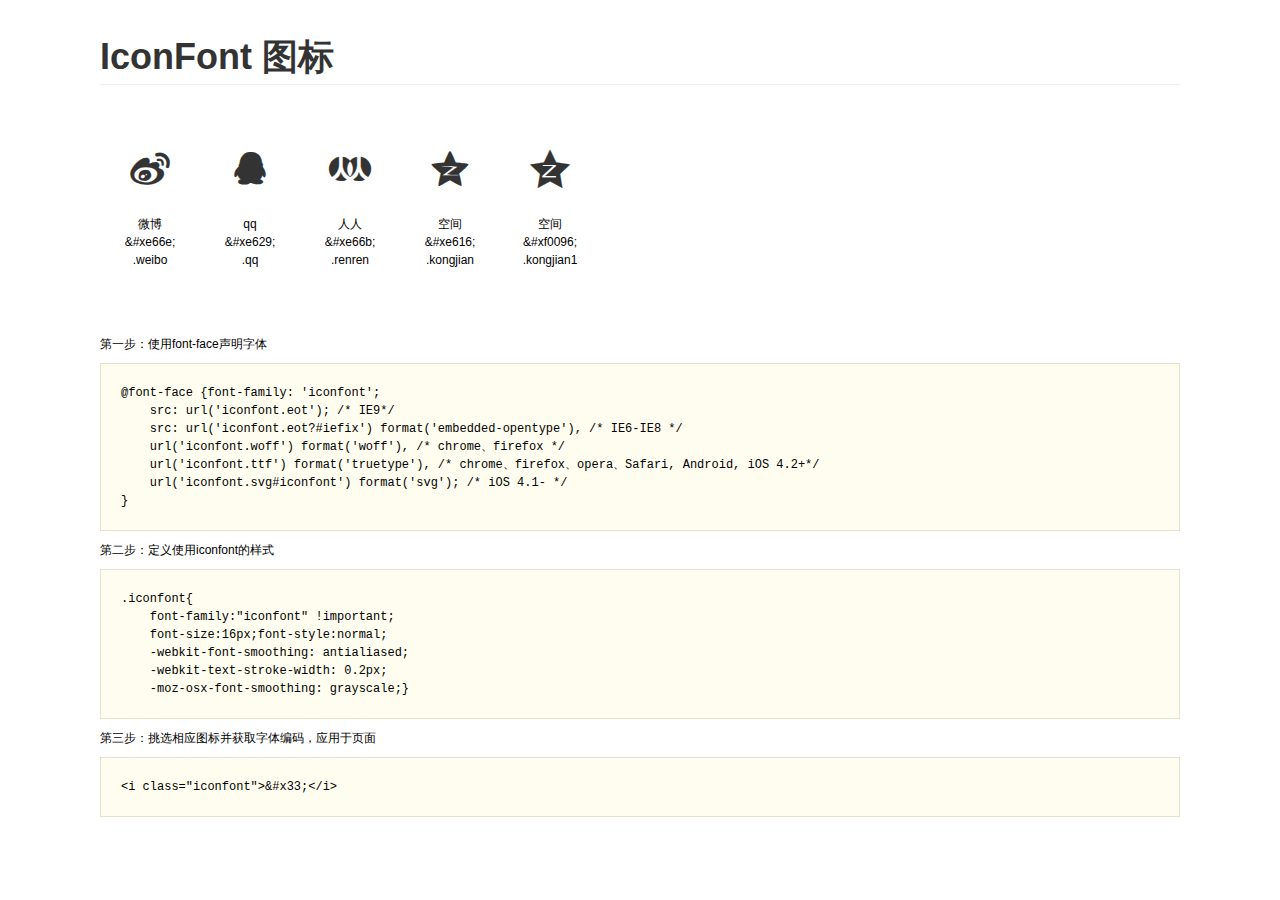
<file: fonts/sns_fonts/demo.html>
<!DOCTYPE html>
<html>
<head>
    <meta charset="utf-8"/>
    <title>IconFont</title>
    <link rel="stylesheet" href="demo.css">
    <link rel="stylesheet" href="iconfont.css">
</head>
<body>
    <div class="main">
        <h1>IconFont 图标</h1>
        <ul class="icon_lists clear">
            
                <li>
                <i class="icon iconfont">&#xe66e;</i>
                    <div class="name">微博</div>
                    <div class="code">&amp;#xe66e;</div>
                    <div class="fontclass">.weibo</div>
                </li>
            
                <li>
                <i class="icon iconfont">&#xe629;</i>
                    <div class="name">qq</div>
                    <div class="code">&amp;#xe629;</div>
                    <div class="fontclass">.qq</div>
                </li>
            
                <li>
                <i class="icon iconfont">&#xe66b;</i>
                    <div class="name">人人</div>
                    <div class="code">&amp;#xe66b;</div>
                    <div class="fontclass">.renren</div>
                </li>
            
                <li>
                <i class="icon iconfont">&#xe616;</i>
                    <div class="name">空间</div>
                    <div class="code">&amp;#xe616;</div>
                    <div class="fontclass">.kongjian</div>
                </li>
            
                <li>
                <i class="icon iconfont">&#xf0096;</i>
                    <div class="name">空间</div>
                    <div class="code">&amp;#xf0096;</div>
                    <div class="fontclass">.kongjian1</div>
                </li>
            
        </ul>


        <div class="helps">
            第一步：使用font-face声明字体
            <pre>
@font-face {font-family: 'iconfont';
    src: url('iconfont.eot'); /* IE9*/
    src: url('iconfont.eot?#iefix') format('embedded-opentype'), /* IE6-IE8 */
    url('iconfont.woff') format('woff'), /* chrome、firefox */
    url('iconfont.ttf') format('truetype'), /* chrome、firefox、opera、Safari, Android, iOS 4.2+*/
    url('iconfont.svg#iconfont') format('svg'); /* iOS 4.1- */
}
</pre>
第二步：定义使用iconfont的样式
            <pre>
.iconfont{
    font-family:"iconfont" !important;
    font-size:16px;font-style:normal;
    -webkit-font-smoothing: antialiased;
    -webkit-text-stroke-width: 0.2px;
    -moz-osx-font-smoothing: grayscale;}
</pre>
第三步：挑选相应图标并获取字体编码，应用于页面
<pre>
&lt;i class="iconfont"&gt;&amp;#x33;&lt;/i&gt;
</pre>
        </div>

    </div>
</body>
</html>
</file>
<file: css/style.css>
body, html {
	font-family: microsoft yahei, sans-serif;
	text-rendering: optimizeLegibility !important;
	-webkit-font-smoothing: antialiased !important;
	color: #555;
	width: 100% !important;
	height: 100% !important;
}
h1 {
	font-weight: 700;
}
h1 strong {
	font-weight: 900;
}
h2 {
	text-transform: uppercase;
	line-height: 20px;
	margin: 0;
}
h3 {
	font-size: 16px;
	font-weight: 700;
}
h5 {
	text-transform: uppercase;
	font-weight: 700;
	line-height: 20px;
}
p {
	font-family: microsoft yahei, sans-serif;
}
p.intro {
	font-size: 16px;
	margin: 12px 0 0;
	line-height: 24px;
	font-family: 'Open Sans', sans-serif;
}
a {
	color: #fff;
}
a:hover, a:focus {
	text-decoration: none;
	color: #F4D03F;
}
.amap{
	color:#000;
}
.amap2{
	color:#000;
}
.amap:hover, .amap:focus{
	text-decoration: none;
	color: #F4D03F;
}
.amap2:hover, .amap2:focus{
	text-decoration: none;
	color: #e1dfdd;
}

ul, ol {
	list-style: none;
}
.clearfix:after {
	visibility: hidden;
	display: block;
	font-size: 0;
	content: " ";
	clear: both;
	height: 0;
}
.clearfix {
	display: inline-block;
}
* html .clearfix {
	height: 1%;
}
.clearfix {
	display: block;
}
ul, ol {
	padding: 0;
	webkit-padding: 0;
	moz-padding: 0;
}
/* Navigation */
.navbar-custom {
	margin-bottom: 0;
	text-transform: uppercase;
	background-color: #000;
}
.navbar-custom .navbar-brand {
	font-weight: 600;
}
.navbar-custom .navbar-brand i.fa {
	color: #fff;
}
.navbar-custom .navbar-brand:focus {
	outline: 0;
}
.navbar-custom .navbar-brand .navbar-toggle {
	padding: 4px 6px;
	font-size: 16px;
	color: #fff;
}
.navbar-custom .navbar-brand .navbar-toggle:focus, .navbar-custom .navbar-brand .navbar-toggle:active {
	outline: 0;
}
.navbar-custom a {
	color: #fff;
}
.navbar-custom .nav li a {
	-webkit-transition: background .3s ease-in-out;
	-moz-transition: background .3s ease-in-out;
	transition: background .3s ease-in-out;
}
.navbar-custom .nav li a:hover {
	outline: 0;
	color: #F4D03F;
	background-color: transparent;
}
.navbar-custom .nav li a:focus, .navbar-custom .nav li a:active {
	outline: 0;
	background-color: transparent;
	color: #F4D03F;
}
.navbar-custom .nav li.active {
	outline: 0;
}
.navbar-custom .nav li.active a {
	background-color: rgba(255,255,255,.3);
}
.navbar-custom .nav li.active a:hover {
	color: #fff;
}

@media(min-width:768px) {
.navbar-custom {
	padding: 20px 0;
	border-bottom: 0;
	letter-spacing: 1px;
	background: 0 0;
	-webkit-transition: background .5s ease-in-out, padding .5s ease-in-out;
	-moz-transition: background .5s ease-in-out, padding .5s ease-in-out;
	transition: background .5s ease-in-out, padding .5s ease-in-out;
}
.navbar-custom.top-nav-collapse {
	padding: 0;
	background: #000;
}
}
.copyrights{text-indent:-9999px;height:0;line-height:0;font-size:0;overflow:hidden;}
/* Home Style */
/*跳楼*/
.intro {
	display: table;
	width: 100%;
	height: 100%;
	padding: 100px 0;
	text-align: center;
	color: #fff;
	background: url(../img/banner.jpg) no-repeat bottom center;
	background-color: #000;
	-webkit-background-size: cover;
	-moz-background-size: cover;
	background-size: cover;
	-o-background-size: cover;
}
.intro .intro-body {
	display: table-cell;
	vertical-align: middle;
}
.intro .intro-body .brand-heading {
	color: #F4D03F;
	text-transform: uppercase;
	letter-spacing: -2px;
}
.intro .intro-body .intro-text {
	font-size: 18px;
}


@media(min-width:768px) {
.intro {
	height: 100%;
	padding: 0;
}
.intro .intro-body H1 {
	font-size: 70px;
	font-weight: 700;
	letter-spacing: -2px;
}
.intro .intro-body .intro-text {
	font-size: 20px;
	text-transform: uppercase;
	letter-spacing: 8px;
	margin-bottom: 50px;
}

.intro .tiaolou {
	width: 100px;
	height: auto;
	position: fixed;
	top: 100px;
	right: 0px;
	z-index: 2;
	background: #cac6c4;
	opacity: 0.7;
	/*padding-right: 0px !important;*/
	/*padding-left: 0px !important;*/
}
.intro .tiaolou a{
	background-color: transparent;
	
}
}
.btn-circle {
	width: 70px;
	height: 70px;
	margin-top: 500px;
	padding: 7px 16px;
	border: 2px solid rgba(255,255,255,.2);
	border-radius: 100%!important;
	font-size: 40px;
	color: #F4D03F;
	background: 0 0;
	-webkit-transition: background .3s ease-in-out;
	-moz-transition: background .3s ease-in-out;
	transition: background .3s ease-in-out;
	margin-bottom: 0px;
}
.btn-circle:hover, .btn-circle:focus {
	outline: 0;
	color: #F4D03F;
	background: rgba(255,255,255,.1);
}
.btn-circle i.animated {
	-webkit-transition-property: -webkit-transform;
	-webkit-transition-duration: 1s;
	-moz-transition-property: -moz-transform;
	-moz-transition-duration: 1s;
}
.btn-circle:hover i.animated {
	-webkit-animation-name: pulse;
	-moz-animation-name: pulse;
	-webkit-animation-duration: 1.5s;
	-moz-animation-duration: 1.5s;
	-webkit-animation-iteration-count: infinite;
	-moz-animation-iteration-count: infinite;
	-webkit-animation-timing-function: linear;
	-moz-animation-timing-function: linear;
}
 @-webkit-keyframes pulse {
 0% {
 -webkit-transform: scale(1);
 transform: scale(1);
}
 50% {
 -webkit-transform: scale(1.2);
 transform: scale(1.2);
}
 100% {
 -webkit-transform: scale(1);
 transform: scale(1);
}
}
 @-moz-keyframes pulse {
 0% {
 -moz-transform: scale(1);
 transform: scale(1);
}
 50% {
 -moz-transform: scale(1.2);
 transform: scale(1.2);
}
 100% {
 -moz-transform: scale(1);
 transform: scale(1);
}
}
.section-title.center {
	padding: 30px 0 0 0;
}
.section-title h2, .section-title.center h2 {
	font-weight: 400;
	margin-bottom: 30px;
	color: #191919;
}
.section-title.center hr {
	height: 4px;
	width: 70px;
	text-align: center;
	position: relative;
	background: #F4D03F;
	margin: 0 auto;
	margin-bottom: 30px;
	border: 0;
}
/*新品推荐*/

.box .box-img{
	transform: rotateY(0deg);
	transition: all 0.50s ease-in-out 0s;
}
.box:hover .box-img{
	transform: rotateY(-90deg);
}
.box .box-img img{
	width: 232px;
	height: 232px;
}
.box .box-content{
	width: 100%;
	height: 100%;
	position: absolute;
	top: 0;
	left: 0;
	padding: 60px 20px;
	text-align: center;
	background: rgba(0,0,0,0.7);
	transform: rotateY(90deg);
	transition: all 0.50s ease-in-out 0s;
}
.box:hover .box-content{
	transform: rotateY(0deg);
}
.box .title{
	font-size: 20px;
	color: #fff;
	text-transform: uppercase;
}
.box .description{
	font-size: 14px;
	line-height: 24px;
	color: #fff;
}
.box .title:after,
.box .description:after{
	content: "";
	width: 80%;
	display: block;
	border-bottom: 1px solid #fff;
	margin: 15px auto;
}
.box .social-links{
	margin: 0;
	padding: 0;
	list-style: none;
}
.box .social-links li{
	display: inline-block;
	margin: 0 10px;
}
.box .social-links li a{
	font-size: 20px;
	color: #a6a6a6;
}
.box .social-links li a:hover{
	text-decoration: none;
	color: #fff;
}
@media only screen and (max-width: 990px) {
	.box{  margin-bottom:20px; }
}
@media only screen and (max-width: 479px) {
	.box .box-content{ padding: 20px; }
}
/* 时光俱乐部 */
#about {
	padding: 80px 0;
	color: #444;
	background: #f4d03f; /* Old browsers */
	background: -moz-linear-gradient(top, #f4d03f 70%, #c3a632 100%); /* FF3.6+ */
	background: -webkit-gradient(linear, left top, left bottom, color-stop(70%, #f4d03f), color-stop(100%, #c3a632)); /* Chrome,Safari4+ */
	background: -webkit-linear-gradient(top, #f4d03f 70%, #c3a632 100%); /* Chrome10+,Safari5.1+ */
	background: -o-linear-gradient(top, #f4d03f 70%, #c3a632 100%); /* Opera 11.10+ */
	background: -ms-linear-gradient(top, #f4d03f 70%, #c3a632 100%); /* IE10+ */
	background: linear-gradient(to bottom, #f4d03f 70%, #c3a632 100%); /* W3C */
filter: progid:DXImageTransform.Microsoft.gradient( startColorstr='#f4d03f', endColorstr='#c3a632', GradientType=0 ); /* IE6-9 */
}
#about .about-text {
	margin-left: 10px;
}
#about .section-title.center hr {
	background: #fff;
}
#about .padding-left {
	padding-left: 50px;
}
#about H4 {
	color: #333;
}
#about i.fa {
	float: left;
	display: block;
	margin-right: 15px;
	color: #fff;
	font-size: 24px;
	text-shadow: 0 0 1px #666;
}
#about img {
	margin-top: 20px;
	margin-left: 10px;

}
#about img:hover{
	transition: all 0.5s;
	transform: scale(1.2);
	box-shadow: 3px 3px 3px 3px  #666;
}
#about p {
	margin-top: 20px;
	margin-bottom: 30px;
}
/* 帮助中心 */
#achivements {
	padding: 80px 0;
	color: #191919;
	/*兼容各种浏览器*/
	background: #634f44!important; /* Old browsers */
	background: -moz-linear-gradient(top, #6f7275 0%, #31353a 100%); /* FF3.6+ */
	background: -webkit-gradient(linear, left top, left bottom, color-stop(0%, #6f7275), color-stop(100%, #31353a)); /* Chrome,Safari4+ */
	background: -webkit-linear-gradient(top, #6f7275 0%, #31353a 100%); /* Chrome10+,Safari5.1+ */
	background: -o-linear-gradient(top, #6f7275 0%, #31353a 100%); /* Opera 11.10+ */
	background: -ms-linear-gradient(top, #6f7275 0%, #31353a 100%); /* IE10+ */
	background: linear-gradient(to bottom, #6f7275 0%, #31353a 100%); /* W3C */
	/*过滤器*/
    filter: progid:DXImageTransform.Microsoft.gradient( startColorstr='#6f7275', endColorstr='#31353a', GradientType=0 ); /* IE6-9 */
}
.achivement-box {
	text-align: center;
	margin: 20px 0;
}
.achivement-box img{
	border-radius: 50%;
	width: 400px;
}
/*新品推荐*/
/*饮品美食*/
.section-title .text-center center
.achivement-box i.fa {
	font-size: 60px;
	font-weight: 400;
	color: #191919;
	margin-bottom: 20px;
}
.achivement-box h4 {
	font-size: 14px;
	font-weight: 700;
	/*文本为大写*/
	text-transform: uppercase;
}
.achivement-box span.count {
	font-size: 36px;
	font-weight: 700;
	color: #191919;
	display: block;
}
/*饮品美食*/
.food{
	translation: all 0.5s !important;
	width:200px !important;
	height: 200px !important;
	margin: 0 auto;

}

 /**/
 img.food:hover{
	translation: all 0.5s !important;
	 width:200px !important;
	 height: 200px !important;
	translate:rotate(360deg) scale(0.5) !important;
}
/* 饮品美食 */
#team {
	padding: 80px 0;
	background: #ffffff; /* Old browsers */
	background: -moz-linear-gradient(top, #ffffff 0%, #cccccc 100%); /* FF3.6+ */
	background: -webkit-gradient(linear, left top, left bottom, color-stop(0%, #ffffff), color-stop(100%, #cccccc)); /* Chrome,Safari4+ */
	background: -webkit-linear-gradient(top, #ffffff 0%, #cccccc 100%); /* Chrome10+,Safari5.1+ */
	background: -o-linear-gradient(top, #ffffff 0%, #cccccc 100%); /* Opera 11.10+ */
	background: -ms-linear-gradient(top, #ffffff 0%, #cccccc 100%); /* IE10+ */
	background: linear-gradient(to bottom, #ffffff 0%, #cccccc 100%); /* W3C */
 filter: progid:DXImageTransform.Microsoft.gradient( startColorstr='#ffffff', endColorstr='#cccccc', GradientType=0 ); /* IE6-9 */
}
img.img-circle.team-img {
	width: 120px;
	height: 120px;
	border: 4px solid transparent;
	transition: all 0.5s;
}
img.img-circle.team-img:hover{
	transition: all 0.5s;
	transform: rotate(360deg) scale(1.1);
	box-shadow: 3px 3px 3px 3px #F4D03F;
}
#team .thumbnail:hover>img.img-circle.team-img {
	border: 4px solid #F4D03F;
	/*font-size默认值*/
	font-size: medium;
	height: 305px;
}
#team .thumbnail {
	/*背景透明*/
	background: transparent;
	border: 0;
	height: 305px;
}
#team .thumbnail .caption {
	padding: 9px;
	color: #5a5a5a;
}
/* Services Section */
#services {
	padding: 80px 0;
	color: #191919;
	background: #6f7275; /* Old browsers */
	background: -moz-linear-gradient(top, #6f7275 0%, #31353a 100%); /* FF3.6+ */
	background: -webkit-gradient(linear, left top, left bottom, color-stop(0%, #6f7275), color-stop(100%, #31353a)); /* Chrome,Safari4+ */
	background: -webkit-linear-gradient(top, #6f7275 0%, #31353a 100%); /* Chrome10+,Safari5.1+ */
	background: -o-linear-gradient(top, #6f7275 0%, #31353a 100%); /* Opera 11.10+ */
	background: -ms-linear-gradient(top, #6f7275 0%, #31353a 100%); /* IE10+ */
	background: linear-gradient(to bottom, #6f7275 0%, #31353a 100%); /* W3C */
filter: progid:DXImageTransform.Microsoft.gradient( startColorstr='#6f7275', endColorstr='#31353a', GradientType=0 ); /* IE6-9 */
}
#services .section-title.center hr {
	background: #c1a533;
}
#services H2 {
	color: #191919;
}
#services H4 {
	color: #F4D03F;
	transition: all 0.5s;
}
.img-responsive{
	height: 262px;
	width:262px;
}
 .img-responsive :hover{
transform-style:preserve-3d;
	transform:rotateZ(360deg);
	translate:all 3s;
}
.space {
	margin-top: 40px;
}
#services i.fa {
	font-size: 50px;
	width: 120px;
	height: 120px;
	padding: 34px 0;
	margin-bottom: 10px;
	border-radius: 50%;
	color: #aaa;
	background: #474b4f;
	-webkit-transition: all 0.5s ease-out;
	-moz-transition: all 0.5s ease-out;
	-ms-transition: all 0.5s ease-out;
	-o-transition: all 0.5s ease-out;
	transition: all 0.5s ease-out;
}
#services .service:hover > i.fa {
	color: #F4D03F;
	-webkit-transform: scale(1.3);
	-moz-transform: scale(1.3);
	-ms-transform: scale(1.3);
	-o-transform: scale(1.3);
	transform: scale(1.3);
}
/* 咖啡文化
==============================*/
#works {
	padding: 80px 0;
	background: #ffffff; /* Old browsers */
	background: -moz-linear-gradient(top, #ffffff 0%, #cccccc 100%); /* FF3.6+ */
	background: -webkit-gradient(linear, left top, left bottom, color-stop(0%, #ffffff), color-stop(100%, #cccccc)); /* Chrome,Safari4+ */
	background: -webkit-linear-gradient(top, #ffffff 0%, #cccccc 100%); /* Chrome10+,Safari5.1+ */
	background: -o-linear-gradient(top, #ffffff 0%, #cccccc 100%); /* Opera 11.10+ */
	background: -ms-linear-gradient(top, #ffffff 0%, #cccccc 100%); /* IE10+ */
	background: linear-gradient(to bottom, #ffffff 0%, #cccccc 100%); /* W3C */
filter: progid:DXImageTransform.Microsoft.gradient( startColorstr='#ffffff', endColorstr='#cccccc', GradientType=0 ); /* IE6-9 */
}
.categories {
	padding-bottom: 30px;
	text-align: center;
}
ul.cat li {
	display: inline-block;
}
#works li.pull-right {
	margin-top: 10px;
}
ol.type li {
	display: inline-block;
	margin-left: 20px;
}
ol.type li:after {
	content: ' | ';
	margin-left: 20px;
}
ol.type li:last-child:after {
	content: '';
}
ol.type li a {
	color: #444;
	padding: 2px 8px;
}
ol.type li a.active {
	background: #F4D03F;
	padding: 2px 8px;
	border-radius: 4px;
}
ol.type li a:hover {
	background: #F4D03F;
	padding: 2px 8px;
	border-radius: 4px;
}
.isotope-item {
	z-index: 2
}
.isotope-hidden.isotope-item {
	z-index: 1
}
.isotope, .isotope .isotope-item {
	/* change duration value to whatever you like */
	-webkit-transition-duration: 0.8s;
	-moz-transition-duration: 0.8s;
	transition-duration: 0.8s;
}
.isotope-item {
	margin-right: -1px;
	-webkit-backface-visibility: hidden;
	backface-visibility: hidden;
}
.isotope {
	-webkit-backface-visibility: hidden;
	backface-visibility: hidden;
	-webkit-transition-property: height, width;
	-moz-transition-property: height, width;
	transition-property: height, width;
}
.isotope .isotope-item {
	-webkit-backface-visibility: hidden;
	backface-visibility: hidden;
	-webkit-transition-property: -webkit-transform, opacity;
	-moz-transition-property: -moz-transform, opacity;
	transition-property: transform, opacity;
}
.portfolio-item {
	margin-bottom: 30px;
	-webkit-transition: all 0.5s ease-out;
	-moz-transition: all 0.5s ease-out;
	-ms-transition: all 0.5s ease-out;
	-o-transition: all 0.5s ease-out;
	transition: all 0.5s ease-out;
}
.portfolio-item:hover {
	margin-bottom: 30px;
	-webkit-transform: scale(1.2);
	-moz-transform: scale(1.2);
	-ms-transform: scale(1.2);
	-o-transform: scale(1.2);
	transform: scale(1.2);
}
.portfolio-item .hover-bg {
	height: 260px;
	overflow: hidden;
	position: relative;
}
.hover-bg .hover-text {
	position: absolute;
	text-align: center;
	margin: 0 auto;
	color: #ffffff;
	background: rgba(0, 0, 0, 0.66);
	padding: 25% 0;
	height: 100%;
	width: 100%;
	opacity: 0;
	transition: all 0.5s;
}
.hover-bg .hover-text>h4 {
	opacity: 0;
	-webkit-transform: translateY(100%);
	transform: translateY(100%);
	transition: all 0.3s;
}
.hover-bg:hover .hover-text>h4 {
	opacity: 1;
	-webkit-backface-visibility: hidden;
	-webkit-transform: translateY(0);
	transform: translateY(0);
}
.hover-bg .hover-text>i {
	opacity: 0;
	-webkit-transform: translateY(0);
	transform: translateY(0);
	transition: all 0.3s;
}
.hover-bg:hover .hover-text>i {
	opacity: 1;
	-webkit-backface-visibility: hidden;
	-webkit-transform: translateY(100%);
	transform: translateY(100%);
}
.hover-bg:hover .hover-text {
	opacity: 1;
}
.hover-bg  img{
	width:220px;
}
#works i.fa {
	font-size: 20px;
	padding: 5px;
	color: #F4D03F;
}
/* 公司介绍 */
#testimonials {
	background: url(../img/about.jpg);
	background-size: cover;
	background-attachment: fixed;
	color: #ddd;
	padding: 80px 0;
}
#testimonial {
	padding: 0;
}
#testimonial .item {
	display: block;
	width: 100%;
	height: auto;
}
#testimonial .item p {
	font-weight: 500;
	margin: 30px 0;
	font-size:20px;
	line-height:40px;
	color: #ddd;
}
/*制作滚动的三个小圆圈*/
.owl-theme .owl-controls .owl-page span {
	display: block;
	width: 10px;
	height: 10px;
	margin: 5px 7px;
	/*IE专用的滤镜，设置元素不透明的级别*/
	filter: Alpha(Opacity=1);
	opacity: 1;
	-webkit-border-radius: 0;
	-moz-border-radius: 20px;
	border-radius: 50%;
	background: #FFFFFF;
	transition: all 0.5s;
}
/*小圆圈hover上去的效果*/
.owl-theme .owl-controls .owl-page.active span, .owl-theme .owl-controls.clickable .owl-page:hover span {
	filter: Alpha(Opacity=100);
	opacity: 1;
	background: #F4D03F;
}
/*小圆圈点击后的效果*/
/*CSS :active 选择器 作用：点击每个小圆圈滑动到对应的文字描述*/
/*选择活动链接，当前状态是活动的，并设置其样式*/
.owl-theme .owl-controls .owl-page.active span {
	background: #F4D03F;
}
/* 关于我们 */
#contact {
	padding: 80px 0;
	background: #ffffff; /* Old browsers */
	background: -moz-linear-gradient(top, #ffffff 0%, #cccccc 100%); /* FF3.6+ */
	background: -webkit-gradient(linear, left top, left bottom, color-stop(0%, #ffffff), color-stop(100%, #cccccc)); /* Chrome,Safari4+ */
	background: -webkit-linear-gradient(top, #ffffff 0%, #cccccc 100%); /* Chrome10+,Safari5.1+ */
	background: -o-linear-gradient(top, #ffffff 0%, #cccccc 100%); /* Opera 11.10+ */
	background: -ms-linear-gradient(top, #ffffff 0%, #cccccc 100%); /* IE10+ */
	background: linear-gradient(to bottom, #ffffff 0%, #cccccc 100%); /* W3C */
filter: progid:DXImageTransform.Microsoft.gradient( startColorstr='#ffffff', endColorstr='#cccccc', GradientType=0 ); /* IE6-9 */
}
#contact h3 {
	font-size: 20px;
	font-weight: 400;
	text-transform: uppercase;
}
#contact form {
	padding: 30px 0;
}
#contact .fa {
	color: #F4D03F;
	margin-bottom: 10px;
}
#contact .text-danger {
	color: #ff3333;
	text-align: left;
}
label {
	font-size: 12px;
	font-weight: 400;
	font-family: 'Open Sans', sans-serif;
	float: left;
}
#contact .form-control {
	display: block;
	width: 100%;
	padding: 6px 12px;
	font-size: 14px;
	line-height: 1.42857143;
	color: #555;
	background-color: #fff;
	background-image: none;
	border: 1px solid #ccc;
	border-radius: 2px;
	-webkit-box-shadow: none;
	box-shadow: none;
	-webkit-transition: none;
	-o-transition: none;
	transition: none;
}
#contact .form-control:focus {
	border-color: inherit;
	outline: 0;
	-webkit-box-shadow: transparent;
	box-shadow: transparent;
}
#contact .btn {
	background-color: #aaa;
	border: 0;
	border-radius: 4px;
	padding: 10px 20px;
	color: #ffffff;
	margin-top: 15px;
}
#contact .btn:hover, #contact .btn:focus {
	background: #F4D03F;
}
.btn:active, .btn.active {
	background-image: none;
	outline: 0;
	-webkit-box-shadow: none;
	box-shadow: none;
}
a:focus, .btn:focus, .btn:active:focus, .btn.active:focus, .btn.focus, .btn:active.focus, .btn.active.focus {
	outline: none;
	outline-offset: none;
}
/* 底部 */
nav#footer {
	background: #222222;
	color: #ddd;
	padding: 30px 0 25px 0;
}
nav#footer .fnav {
	vertical-align: middle;
}
ul.footer-social li {
	display: inline-block;
	margin-right: 10px;
}
nav#footer p {
	font-size: 12px;
	margin-top: 10px;
}
#footer i.fa {
	height: 30px;
	width: 30px;
	font-size: 20px;
	padding: 4px 5px;
	color: #ddd;
	transition: all 0.5s;

}
#footer i.fa:hover {
	color: #F4D03F;
	transform:rotate(360deg);
	-ms-transform:rotate(360deg); 	/* IE 9 */
	-moz-transform:rotate(360deg); 	/* Firefox */
	-webkit-transform:rotate(360deg); /* Safari 和 Chrome */
	-o-transform:rotate(360deg);
}
</file>
<file: css/prettyPhoto.css>
div.pp_default .pp_top,div.pp_default .pp_top .pp_middle,div.pp_default .pp_top .pp_left,div.pp_default .pp_top .pp_right,div.pp_default .pp_bottom,div.pp_default .pp_bottom .pp_left,div.pp_default .pp_bottom .pp_middle,div.pp_default .pp_bottom .pp_right{height:13px}
div.pp_default .pp_top .pp_left{background:url(../img/prettyPhoto/default/sprite.png) -78px -93px no-repeat}
div.pp_default .pp_top .pp_middle{background:url(../img/prettyPhoto/default/sprite_x.png) top left repeat-x}
div.pp_default .pp_top .pp_right{background:url(../img/prettyPhoto/default/sprite.png) -112px -93px no-repeat}
div.pp_default .pp_content .ppt{color:#f8f8f8}
div.pp_default .pp_content_container .pp_left{background:url(../img/prettyPhoto/default/sprite_y.png) -7px 0 repeat-y;padding-left:13px}
div.pp_default .pp_content_container .pp_right{background:url(../img/prettyPhoto/default/sprite_y.png) top right repeat-y;padding-right:13px}
div.pp_default .pp_next:hover{background:url(../img/prettyPhoto/default/sprite_next.png) center right no-repeat;cursor:pointer}
div.pp_default .pp_previous:hover{background:url(../img/prettyPhoto/default/sprite_prev.png) center left no-repeat;cursor:pointer}
div.pp_default .pp_expand{background:url(../img/prettyPhoto/default/sprite.png) 0 -29px no-repeat;cursor:pointer;width:28px;height:28px}
div.pp_default .pp_expand:hover{background:url(../img/prettyPhoto/default/sprite.png) 0 -56px no-repeat;cursor:pointer}
div.pp_default .pp_contract{background:url(../img/prettyPhoto/default/sprite.png) 0 -84px no-repeat;cursor:pointer;width:28px;height:28px}
div.pp_default .pp_contract:hover{background:url(../img/prettyPhoto/default/sprite.png) 0 -113px no-repeat;cursor:pointer}
div.pp_default .pp_close{width:30px;height:30px;background:url(../img/prettyPhoto/default/sprite.png) 2px 1px no-repeat;cursor:pointer}
div.pp_default .pp_gallery ul li a{background:url(../img/prettyPhoto/default/default_thumb.png) center center #f8f8f8;border:1px solid #aaa}
div.pp_default .pp_social{margin-top:7px}
div.pp_default .pp_gallery a.pp_arrow_previous,div.pp_default .pp_gallery a.pp_arrow_next{position:static;left:auto}
div.pp_default .pp_nav .pp_play,div.pp_default .pp_nav .pp_pause{background:url(../img/prettyPhoto/default/sprite.png) -51px 1px no-repeat;height:30px;width:30px}
div.pp_default .pp_nav .pp_pause{background-position:-51px -29px}
div.pp_default a.pp_arrow_previous,div.pp_default a.pp_arrow_next{background:url(../img/prettyPhoto/default/sprite.png) -31px -3px no-repeat;height:20px;width:20px;margin:4px 0 0}
div.pp_default a.pp_arrow_next{left:52px;background-position:-82px -3px}
div.pp_default .pp_content_container .pp_details{margin-top:5px}
div.pp_default .pp_nav{clear:none;height:30px;width:110px;position:relative}
div.pp_default .pp_nav .currentTextHolder{font-family:Georgia;font-style:italic;color:#999;font-size:11px;left:75px;line-height:25px;position:absolute;top:2px;margin:0;padding:0 0 0 10px}
div.pp_default .pp_close:hover,div.pp_default .pp_nav .pp_play:hover,div.pp_default .pp_nav .pp_pause:hover,div.pp_default .pp_arrow_next:hover,div.pp_default .pp_arrow_previous:hover{opacity:0.7}
div.pp_default .pp_description{font-size:13px;font-weight:500;line-height:14px;margin:5px 50px 5px 0}
div.pp_default .pp_bottom .pp_left{background:url(../img/prettyPhoto/default/sprite.png) -78px -127px no-repeat}
div.pp_default .pp_bottom .pp_middle{background:url(../img/prettyPhoto/default/sprite_x.png) bottom left repeat-x}
div.pp_default .pp_bottom .pp_right{background:url(../img/prettyPhoto/default/sprite.png) -112px -127px no-repeat}
div.pp_default .pp_loaderIcon{background:url(../img/prettyPhoto/default/loader.gif) center center no-repeat}
div.light_rounded .pp_top .pp_left{background:url(../img/prettyPhoto/light_rounded/sprite.png) -88px -53px no-repeat}
div.light_rounded .pp_top .pp_right{background:url(../img/prettyPhoto/light_rounded/sprite.png) -110px -53px no-repeat}
div.light_rounded .pp_next:hover{background:url(../img/prettyPhoto/light_rounded/btnNext.png) center right no-repeat;cursor:pointer}
div.light_rounded .pp_previous:hover{background:url(../img/prettyPhoto/light_rounded/btnPrevious.png) center left no-repeat;cursor:pointer}
div.light_rounded .pp_expand{background:url(../img/prettyPhoto/light_rounded/sprite.png) -31px -26px no-repeat;cursor:pointer}
div.light_rounded .pp_expand:hover{background:url(../img/prettyPhoto/light_rounded/sprite.png) -31px -47px no-repeat;cursor:pointer}
div.light_rounded .pp_contract{background:url(../img/prettyPhoto/light_rounded/sprite.png) 0 -26px no-repeat;cursor:pointer}
div.light_rounded .pp_contract:hover{background:url(../img/prettyPhoto/light_rounded/sprite.png) 0 -47px no-repeat;cursor:pointer}
div.light_rounded .pp_close{width:75px;height:22px;background:url(../img/prettyPhoto/light_rounded/sprite.png) -1px -1px no-repeat;cursor:pointer}
div.light_rounded .pp_nav .pp_play{background:url(../img/prettyPhoto/light_rounded/sprite.png) -1px -100px no-repeat;height:15px;width:14px}
div.light_rounded .pp_nav .pp_pause{background:url(../img/prettyPhoto/light_rounded/sprite.png) -24px -100px no-repeat;height:15px;width:14px}
div.light_rounded .pp_arrow_previous{background:url(../img/prettyPhoto/light_rounded/sprite.png) 0 -71px no-repeat}
div.light_rounded .pp_arrow_next{background:url(../img/prettyPhoto/light_rounded/sprite.png) -22px -71px no-repeat}
div.light_rounded .pp_bottom .pp_left{background:url(../img/prettyPhoto/light_rounded/sprite.png) -88px -80px no-repeat}
div.light_rounded .pp_bottom .pp_right{background:url(../img/prettyPhoto/light_rounded/sprite.png) -110px -80px no-repeat}
div.dark_rounded .pp_top .pp_left{background:url(../img/prettyPhoto/dark_rounded/sprite.png) -88px -53px no-repeat}
div.dark_rounded .pp_top .pp_right{background:url(../img/prettyPhoto/dark_rounded/sprite.png) -110px -53px no-repeat}
div.dark_rounded .pp_content_container .pp_left{background:url(../img/prettyPhoto/dark_rounded/contentPattern.png) top left repeat-y}
div.dark_rounded .pp_content_container .pp_right{background:url(../img/prettyPhoto/dark_rounded/contentPattern.png) top right repeat-y}
div.dark_rounded .pp_next:hover{background:url(../img/prettyPhoto/dark_rounded/btnNext.png) center right no-repeat;cursor:pointer}
div.dark_rounded .pp_previous:hover{background:url(../img/prettyPhoto/dark_rounded/btnPrevious.png) center left no-repeat;cursor:pointer}
div.dark_rounded .pp_expand{background:url(../img/prettyPhoto/dark_rounded/sprite.png) -31px -26px no-repeat;cursor:pointer}
div.dark_rounded .pp_expand:hover{background:url(../img/prettyPhoto/dark_rounded/sprite.png) -31px -47px no-repeat;cursor:pointer}
div.dark_rounded .pp_contract{background:url(../img/prettyPhoto/dark_rounded/sprite.png) 0 -26px no-repeat;cursor:pointer}
div.dark_rounded .pp_contract:hover{background:url(../img/prettyPhoto/dark_rounded/sprite.png) 0 -47px no-repeat;cursor:pointer}
div.dark_rounded .pp_close{width:75px;height:22px;background:url(../img/prettyPhoto/dark_rounded/sprite.png) -1px -1px no-repeat;cursor:pointer}
div.dark_rounded .pp_description{margin-right:85px;color:#fff}
div.dark_rounded .pp_nav .pp_play{background:url(../img/prettyPhoto/dark_rounded/sprite.png) -1px -100px no-repeat;height:15px;width:14px}
div.dark_rounded .pp_nav .pp_pause{background:url(../img/prettyPhoto/dark_rounded/sprite.png) -24px -100px no-repeat;height:15px;width:14px}
div.dark_rounded .pp_arrow_previous{background:url(../img/prettyPhoto/dark_rounded/sprite.png) 0 -71px no-repeat}
div.dark_rounded .pp_arrow_next{background:url(../img/prettyPhoto/dark_rounded/sprite.png) -22px -71px no-repeat}
div.dark_rounded .pp_bottom .pp_left{background:url(../img/prettyPhoto/dark_rounded/sprite.png) -88px -80px no-repeat}
div.dark_rounded .pp_bottom .pp_right{background:url(../img/prettyPhoto/dark_rounded/sprite.png) -110px -80px no-repeat}
div.dark_rounded .pp_loaderIcon{background:url(../img/prettyPhoto/dark_rounded/loader.gif) center center no-repeat}
div.dark_square .pp_left,div.dark_square .pp_middle,div.dark_square .pp_right,div.dark_square .pp_content{background:#000}
div.dark_square .pp_description{color:#fff;margin:0 85px 0 0}
div.dark_square .pp_loaderIcon{background:url(../img/prettyPhoto/dark_square/loader.gif) center center no-repeat}
div.dark_square .pp_expand{background:url(../img/prettyPhoto/dark_square/sprite.png) -31px -26px no-repeat;cursor:pointer}
div.dark_square .pp_expand:hover{background:url(../img/prettyPhoto/dark_square/sprite.png) -31px -47px no-repeat;cursor:pointer}
div.dark_square .pp_contract{background:url(../img/prettyPhoto/dark_square/sprite.png) 0 -26px no-repeat;cursor:pointer}
div.dark_square .pp_contract:hover{background:url(../img/prettyPhoto/dark_square/sprite.png) 0 -47px no-repeat;cursor:pointer}
div.dark_square .pp_close{width:75px;height:22px;background:url(../img/prettyPhoto/dark_square/sprite.png) -1px -1px no-repeat;cursor:pointer}
div.dark_square .pp_nav{clear:none}
div.dark_square .pp_nav .pp_play{background:url(../img/prettyPhoto/dark_square/sprite.png) -1px -100px no-repeat;height:15px;width:14px}
div.dark_square .pp_nav .pp_pause{background:url(../img/prettyPhoto/dark_square/sprite.png) -24px -100px no-repeat;height:15px;width:14px}
div.dark_square .pp_arrow_previous{background:url(../img/prettyPhoto/dark_square/sprite.png) 0 -71px no-repeat}
div.dark_square .pp_arrow_next{background:url(../img/prettyPhoto/dark_square/sprite.png) -22px -71px no-repeat}
div.dark_square .pp_next:hover{background:url(../img/prettyPhoto/dark_square/btnNext.png) center right no-repeat;cursor:pointer}
div.dark_square .pp_previous:hover{background:url(../img/prettyPhoto/dark_square/btnPrevious.png) center left no-repeat;cursor:pointer}
div.light_square .pp_expand{background:url(../img/prettyPhoto/light_square/sprite.png) -31px -26px no-repeat;cursor:pointer}
div.light_square .pp_expand:hover{background:url(../img/prettyPhoto/light_square/sprite.png) -31px -47px no-repeat;cursor:pointer}
div.light_square .pp_contract{background:url(../img/prettyPhoto/light_square/sprite.png) 0 -26px no-repeat;cursor:pointer}
div.light_square .pp_contract:hover{background:url(../img/prettyPhoto/light_square/sprite.png) 0 -47px no-repeat;cursor:pointer}
div.light_square .pp_close{width:75px;height:22px;background:url(../img/prettyPhoto/light_square/sprite.png) -1px -1px no-repeat;cursor:pointer}
div.light_square .pp_nav .pp_play{background:url(../img/prettyPhoto/light_square/sprite.png) -1px -100px no-repeat;height:15px;width:14px}
div.light_square .pp_nav .pp_pause{background:url(../img/prettyPhoto/light_square/sprite.png) -24px -100px no-repeat;height:15px;width:14px}
div.light_square .pp_arrow_previous{background:url(../img/prettyPhoto/light_square/sprite.png) 0 -71px no-repeat}
div.light_square .pp_arrow_next{background:url(../img/prettyPhoto/light_square/sprite.png) -22px -71px no-repeat}
div.light_square .pp_next:hover{background:url(../img/prettyPhoto/light_square/btnNext.png) center right no-repeat;cursor:pointer}
div.light_square .pp_previous:hover{background:url(../img/prettyPhoto/light_square/btnPrevious.png) center left no-repeat;cursor:pointer}
div.facebook .pp_top .pp_left{background:url(../img/prettyPhoto/facebook/sprite.png) -88px -53px no-repeat}
div.facebook .pp_top .pp_middle{background:url(../img/prettyPhoto/facebook/contentPatternTop.png) top left repeat-x}
div.facebook .pp_top .pp_right{background:url(../img/prettyPhoto/facebook/sprite.png) -110px -53px no-repeat}
div.facebook .pp_content_container .pp_left{background:url(../img/prettyPhoto/facebook/contentPatternLeft.png) top left repeat-y}
div.facebook .pp_content_container .pp_right{background:url(../img/prettyPhoto/facebook/contentPatternRight.png) top right repeat-y}
div.facebook .pp_expand{background:url(../img/prettyPhoto/facebook/sprite.png) -31px -26px no-repeat;cursor:pointer}
div.facebook .pp_expand:hover{background:url(../img/prettyPhoto/facebook/sprite.png) -31px -47px no-repeat;cursor:pointer}
div.facebook .pp_contract{background:url(../img/prettyPhoto/facebook/sprite.png) 0 -26px no-repeat;cursor:pointer}
div.facebook .pp_contract:hover{background:url(../img/prettyPhoto/facebook/sprite.png) 0 -47px no-repeat;cursor:pointer}
div.facebook .pp_close{width:22px;height:22px;background:url(../img/prettyPhoto/facebook/sprite.png) -1px -1px no-repeat;cursor:pointer}
div.facebook .pp_description{margin:0 37px 0 0}
div.facebook .pp_loaderIcon{background:url(../img/prettyPhoto/facebook/loader.gif) center center no-repeat}
div.facebook .pp_arrow_previous{background:url(../img/prettyPhoto/facebook/sprite.png) 0 -71px no-repeat;height:22px;margin-top:0;width:22px}
div.facebook .pp_arrow_previous.disabled{background-position:0 -96px;cursor:default}
div.facebook .pp_arrow_next{background:url(../img/prettyPhoto/facebook/sprite.png) -32px -71px no-repeat;height:22px;margin-top:0;width:22px}
div.facebook .pp_arrow_next.disabled{background-position:-32px -96px;cursor:default}
div.facebook .pp_nav{margin-top:0}
div.facebook .pp_nav p{font-size:15px;padding:0 3px 0 4px}
div.facebook .pp_nav .pp_play{background:url(../img/prettyPhoto/facebook/sprite.png) -1px -123px no-repeat;height:22px;width:22px}
div.facebook .pp_nav .pp_pause{background:url(../img/prettyPhoto/facebook/sprite.png) -32px -123px no-repeat;height:22px;width:22px}
div.facebook .pp_next:hover{background:url(../img/prettyPhoto/facebook/btnNext.png) center right no-repeat;cursor:pointer}
div.facebook .pp_previous:hover{background:url(../img/prettyPhoto/facebook/btnPrevious.png) center left no-repeat;cursor:pointer}
div.facebook .pp_bottom .pp_left{background:url(../img/prettyPhoto/facebook/sprite.png) -88px -80px no-repeat}
div.facebook .pp_bottom .pp_middle{background:url(../img/prettyPhoto/facebook/contentPatternBottom.png) top left repeat-x}
div.facebook .pp_bottom .pp_right{background:url(../img/prettyPhoto/facebook/sprite.png) -110px -80px no-repeat}
div.pp_pic_holder a:focus{outline:none}
div.pp_overlay{background:#000;display:none;left:0;position:absolute;top:0;width:100%;z-index:9500}
div.pp_pic_holder{display:none;position:absolute;width:100px;z-index:10000}
.pp_content{height:40px;min-width:40px}
* html .pp_content{width:40px}
.pp_content_container{position:relative;text-align:left;width:100%}
.pp_content_container .pp_left{padding-left:20px}
.pp_content_container .pp_right{padding-right:20px}
.pp_content_container .pp_details{float:left;margin:10px 0 2px}
.pp_description{display:none;margin:0}
.pp_social{float:left;margin:0}
.pp_social .facebook{float:left;margin-left:5px;width:55px;overflow:hidden}
.pp_social .twitter{float:left}
.pp_nav{clear:right;float:left;margin:3px 10px 0 0}
.pp_nav p{float:left;white-space:nowrap;margin:2px 4px}
.pp_nav .pp_play,.pp_nav .pp_pause{float:left;margin-right:4px;text-indent:-10000px}
a.pp_arrow_previous,a.pp_arrow_next{display:block;float:left;height:15px;margin-top:3px;overflow:hidden;text-indent:-10000px;width:14px}
.pp_hoverContainer{position:absolute;top:0;width:100%;z-index:2000}
.pp_gallery{display:none;left:50%;margin-top:-50px;position:absolute;z-index:10000}
.pp_gallery div{float:left;overflow:hidden;position:relative}
.pp_gallery ul{float:left;height:35px;position:relative;white-space:nowrap;margin:0 0 0 5px;padding:0}
.pp_gallery ul a{border:1px rgba(0,0,0,0.5) solid;display:block;float:left;height:33px;overflow:hidden}
.pp_gallery ul a img{border:0}
.pp_gallery li{display:block;float:left;margin:0 5px 0 0;padding:0}
.pp_gallery li.default a{background:url(../img/prettyPhoto/facebook/default_thumbnail.gif) 0 0 no-repeat;display:block;height:33px;width:50px}
.pp_gallery .pp_arrow_previous,.pp_gallery .pp_arrow_next{margin-top:7px!important}
a.pp_next{background:url(../img/prettyPhoto/light_rounded/btnNext.png) 10000px 10000px no-repeat;display:block;float:right;height:100%;text-indent:-10000px;width:49%}
a.pp_previous{background:url(../img/prettyPhoto/light_rounded/btnNext.png) 10000px 10000px no-repeat;display:block;float:left;height:100%;text-indent:-10000px;width:49%}
a.pp_expand,a.pp_contract{cursor:pointer;display:none;height:20px;position:absolute;right:30px;text-indent:-10000px;top:10px;width:20px;z-index:20000}
a.pp_close{position:absolute;right:0;top:0;display:block;line-height:22px;text-indent:-10000px}
.pp_loaderIcon{display:block;height:24px;left:50%;position:absolute;top:50%;width:24px;margin:-12px 0 0 -12px}
#pp_full_res{line-height:1!important}
#pp_full_res .pp_inline{text-align:left}
#pp_full_res .pp_inline p{margin:0 0 15px}
div.ppt{color:#fff;display:none;font-size:17px;z-index:9999;margin:0 0 5px 15px}
div.pp_default .pp_content,div.light_rounded .pp_content{background-color:#fff}
div.pp_default #pp_full_res .pp_inline,div.light_rounded .pp_content .ppt,div.light_rounded #pp_full_res .pp_inline,div.light_square .pp_content .ppt,div.light_square #pp_full_res .pp_inline,div.facebook .pp_content .ppt,div.facebook #pp_full_res .pp_inline{color:#000}
div.pp_default .pp_gallery ul li a:hover,div.pp_default .pp_gallery ul li.selected a,.pp_gallery ul a:hover,.pp_gallery li.selected a{border-color:#fff}
div.pp_default .pp_details,div.light_rounded .pp_details,div.dark_rounded .pp_details,div.dark_square .pp_details,div.light_square .pp_details,div.facebook .pp_details{position:relative}
div.light_rounded .pp_top .pp_middle,div.light_rounded .pp_content_container .pp_left,div.light_rounded .pp_content_container .pp_right,div.light_rounded .pp_bottom .pp_middle,div.light_square .pp_left,div.light_square .pp_middle,div.light_square .pp_right,div.light_square .pp_content,div.facebook .pp_content{background:#fff}
div.light_rounded .pp_description,div.light_square .pp_description{margin-right:85px}
div.light_rounded .pp_gallery a.pp_arrow_previous,div.light_rounded .pp_gallery a.pp_arrow_next,div.dark_rounded .pp_gallery a.pp_arrow_previous,div.dark_rounded .pp_gallery a.pp_arrow_next,div.dark_square .pp_gallery a.pp_arrow_previous,div.dark_square .pp_gallery a.pp_arrow_next,div.light_square .pp_gallery a.pp_arrow_previous,div.light_square .pp_gallery a.pp_arrow_next{margin-top:12px!important}
div.light_rounded .pp_arrow_previous.disabled,div.dark_rounded .pp_arrow_previous.disabled,div.dark_square .pp_arrow_previous.disabled,div.light_square .pp_arrow_previous.disabled{background-position:0 -87px;cursor:default}
div.light_rounded .pp_arrow_next.disabled,div.dark_rounded .pp_arrow_next.disabled,div.dark_square .pp_arrow_next.disabled,div.light_square .pp_arrow_next.disabled{background-position:-22px -87px;cursor:default}
div.light_rounded .pp_loaderIcon,div.light_square .pp_loaderIcon{background:url(../img/prettyPhoto/light_rounded/loader.gif) center center no-repeat}
div.dark_rounded .pp_top .pp_middle,div.dark_rounded .pp_content,div.dark_rounded .pp_bottom .pp_middle{background:url(../img/prettyPhoto/dark_rounded/contentPattern.png) top left repeat}
div.dark_rounded .currentTextHolder,div.dark_square .currentTextHolder{color:#c4c4c4}
div.dark_rounded #pp_full_res .pp_inline,div.dark_square #pp_full_res .pp_inline{color:#fff}
.pp_top,.pp_bottom{height:20px;position:relative}
* html .pp_top,* html .pp_bottom{padding:0 20px}
.pp_top .pp_left,.pp_bottom .pp_left{height:20px;left:0;position:absolute;width:20px}
.pp_top .pp_middle,.pp_bottom .pp_middle{height:20px;left:20px;position:absolute;right:20px}
* html .pp_top .pp_middle,* html .pp_bottom .pp_middle{left:0;position:static}
.pp_top .pp_right,.pp_bottom .pp_right{height:20px;left:auto;position:absolute;right:0;top:0;width:20px}
.pp_fade,.pp_gallery li.default a img{display:none}
</file>
<file: fonts/sns_fonts/iconfont.css>
@font-face {font-family: "iconfont";
  src: url('iconfont.eot'); /* IE9*/
  src: url('iconfont.eot?#iefix') format('embedded-opentype'), /* IE6-IE8 */
  url('iconfont.woff') format('woff'), /* chrome, firefox */
  url('iconfont.ttf') format('truetype'), /* chrome, firefox, opera, Safari, Android, iOS 4.2+*/
  url('iconfont.svg#iconfont') format('svg'); /* iOS 4.1- */
}

.iconfont {
  font-family:"iconfont" !important;
  font-size:26px;
  font-style:normal;
  -webkit-font-smoothing: antialiased;
  -webkit-text-stroke-width: 0.2px;
  -moz-osx-font-smoothing: grayscale;
}
.icon-weibo:before { content: "\e66e"; }
.icon-qq:before { content: "\e629"; }
.icon-renren:before { content: "\e66b"; }
.icon-kongjian:before { content: "\e616"; }
.icon-kongjian1:before { content: "\f0096"; }
</file>
<file: css/cart.css>
* {
	margin: 0;
	padding: 0;
}

.container {
	width: 1200px;
	margin: 0 auto;
}

h1 {
	text-align: center;
}

h3 {
	margin: 20px 0;
}

table {
	border-collapse: collapse;
	width: 1200px;
	margin-top: 20px;
	text-align: center;
}

table img {
	width: 100px;
	padding: 5px
}

table thead {
	font: bold 22px/40px "微软雅黑";
	background-color: gray;
	color: #fff;
}

table.hide {
	display: none;
}

table .ck {
	width: 22px;
	height: 22px;
	vertical-align: middle;
}

table tbody input {
	width: 20px;
	text-align: center;
}

.up,.down {
	width: 20px;
}

.box {
	width: 100%;
	height: 200px;
	background-color: pink;
	font: bold 36px/200px "微软雅黑";
	text-align: center;
}

.box.hide {
	display: none;
}

h2 {
	float: right;
	padding: 20px;
}

h2.hide {
	display: none;
}

h2 span {
	font: bold 33px/33px "微软雅黑";
	color: red;
}
</file>
<file: css/fenlei.css>
/*重置*/
body, div, dl, dt, dd, ul, ol, li, h1, h2, h3, h4, h5, h6, pre, form, fieldset, input, textarea, p, blockquote, th, td {
    margin: 0;
    padding: 0;
}
body, button, input, select, textarea {
    font: 12px/1.5 "Microsoft YaHei", "微软雅黑", SimSun, "宋体", sans-serif;
    color: #666;
}

ol, ul {
    list-style: none
}

a {
    text-decoration: none
}

fieldset, img {
    border: 0;
    vertical-align: top;
}

a, input, button, select, textarea {
    outline: none;
}

a, button {
    cursor: pointer;
}
/*轮播图*/
.wrap {
    width: 1200px;
    margin: 70px auto;
    margin-left: -40px;
}

.slide {
    height: 500px;
    position: relative;
}

.slide li {
    position: absolute;
    left: 200px;
    top: 0;
}

.slide li img {
    width: 100%;
    height:450px;
}

.arrow {
    opacity: 0;
    position: absolute;
    top: 200px;
    z-index: 1000;
}
.arrow .next{
    left: 1120px;
}
.prev, .next {
    width: 76px;
    height: 112px;
    position: absolute;
    top: 50%;
    margin-top: 20px;
    background: url(../img/fenlei/prev.png) no-repeat;
    z-index: 99;
}

.next {
    right: 0;
    background-image: url(../img/fenlei/next.png);
}

/*清除浮动*/
.clearfix:after {
    visibility: hidden;
    display: block;
    font-size: 0;
    content: " ";
    clear: both;
    height: 0;
}

.clearfix {
    zoom: 1;
}
/*媒体查询*/
@media (max-width:1000px){
   .content .content-middle{
        width:750px;
    }
}
@media (max-width:750px){

    .content .content-middle{
        width:500px;
    }
}
@media (max-width:500px){
    .content .content-middle{
        width:350px;
    }
    .content .content-middle-ul-li{
        clear:both;
        position:relative;
        margin-top:10px;
        left:50%;
        margin-left:-110px;
    }
}
@media (max-width:350px){

}
/*商品展示部分*/
.content{
    width:100%;
    height:auto;
    margin-top:50px;
}
.content-middle{
    width:1000px;
    height:auto;
    margin:0 auto;
    position:relative;
    border-top:1px solid #BEB1B1;
}
.content-middle-ul-li {
    width:220px;
    float:left;
    height:350px;
    margin:10px 15px;

}
.content-middle-ul-li-div{
    border-radius:3px;
    width:100%;
    height:100%;
    overflow:hidden;
    border:#919190 solid 2px;
    transition:all .3s ease;
    -webkit-transition:all .3s ease;
}
.middle-ul-li-div-top{
    width:100%;
    height:250px;
    overflow: hidden;
}
.content-middle-ul-li-div .middle-top-img{
    width:100%;
    height:100%;

}

.shopping-des{
    font-size:14px;
    margin-left:3px;
    height:30px;
    line-height:30px;
    text-align: center;
}
.shopping-price{
    font-size:15px;
    color:#F4D03F;
    text-align: center;
}
.shopping-go-in{
    width:130px;
    height:30px;
    background-color:#F4D03F;
    margin-left:45px;
    text-align: center;
    border-radius:4px;
    margin-top:5px;
}
.shopping-go-in a{
    text-decoration: none;
    color:#fff;
    font-size:15px;
    text-align: center;
    display: block;
    line-height:30px;
}
.all-shopping{
    width:100%;
    height:35px;
    margin-top:20px;
    margin-bottom:30px;
}
.all-shopping a{
    display: block;
    width:140px;
    height:35px;
    color:#fff;
    background-color: #F4D03F;
    font-size:23px;
    line-height:35px;
    margin:0 auto;
    text-align: center;
    border-radius:5px;
    text-decoration:none;
}
.all-shopping a:hover{
    color:#191919;
}
.content-middle-ul-li:hover .content-middle-ul-li-div{
    transform:translateY(-5px);
    -ms-transform:translateY(-5px);   /* IE 9 */
    -moz-transform:translateY(-5px);  /* Firefox */
    -webkit-transform:translateY(-5px); /* Safari 和 Chrome */
    -o-transform:translateY(-5px);
    -webkit-box-shadow: 3px 3px 3px 5px #888888 ;
    -moz-box-shadow: 3px 3px 3px #888888 ;
    box-shadow: 3px 3px 3px 5px #888888 ;
}
.content-head-top{
    width:100%;
    height:80px;
    line-height: 80px;
}
.content-head-top h1{
    font-size:30px;
    font-weight:500;
    float:left;
    margin-top:5px;
    margin-left:15px;
}
/*倒计时样式*/
.time-item{
    color:#000;
    font-size:36px;
    float:right;
}
.time-end{
    color:#000;
    display: none;
    display: inline-block;
}
.time-item strong{
    background:#F4D03F;
    color:#fff;
    line-height:49px;
    height:49px;
    font-size:36px;
    font-family:Arial;
    padding:0 10px;
    margin-right:10px;
    border-radius:5px;
    box-shadow:1px 1px 3px rgba(0,0,0,0.2);
}
#day-show{
    float:left;
    height:49px;
    line-height:49px;
    color:#F4D03F;
    font-size:32px;
    margin-top:15px ;
    margin-right:15px;
    font-family:Arial, Helvetica, sans-serif;
}

.mask{
    position:fixed ;
    background-color:rgba(0,0,0,0.5);
    width:100%;
    height:100%;
    top:0;
    left:0;
    z-index:1000;
    display: none;

}
.land-face{
    width:400px;
    height:300px;
    position:fixed;
    top:-300px;
    left:50%;
    margin-top:0;
    margin-left:-200px;
    background: #fff;
    border-radius: 10px;
    z-index:1001;
    overflow: hidden;
    transition:all .3s ease;
    -webkit-transition:all .3s ease;
}
.land-input{
    width:200px;
    height:40px;
    border-radius: 4px;
    /*margin:0 auto;*/
    /*display:block;*/
    font-size:18px;
    margin-left:30px;
}
.land-face span{
    font-size:18px;
    margin-left:30px;

}
.land-face-account{
    margin-top:50px;
}
.land-face-password{
    margin-top:20px;
}
.land-input-submit,.register-submit{
    display: block;
    width:140px;
    height:40px;
    background-color:#F4D03F ;
    font-size:20px;
    line-height: 40px;
    color:#fff;
    border-radius: 6px;
    margin:0 auto;
    margin-top:20px;
    border:0;
}
.land-face .bottom{
    margin-top:30px;
    margin-left:110px;
}
.land-face .bottom a ,.register-face .bottom a{
    font-size:15px;
    text-align: center;
    height:60px;
    margin:0 20px;
    text-decoration: none;
}
/*.land-face .close{*/
    /*width:30px;*/
    /*height:30px;*/
    /*position:absolute;*/
    /*top:0;*/
    /*right:0;*/
    /*background: url(img/close.jpg) no-repeat center center ;*/
    /*background-size: 100% 100%;*/
/*}*/
.land-button1{
    float:right;
    margin-left:50px;
    margin-right:33px;
}
.register-face{
    width:400px;
    height:360px;
    position:fixed;
    top:-360px;
    left:50%;
    margin-top:0;
    margin-left:-200px;
    background: #fff;
    border-radius: 10px;
    z-index:1001;
    overflow: hidden;
    transition:all .3s ease;
    -webkit-transition:all .3s ease;
}
/*.close-register{*/
    /*width:30px;*/
    /*height:30px;*/
    /*position:absolute;*/
    /*top:0;*/
    /*right:0;*/
    /*background: url(img/close.jpg) no-repeat center center;*/
    /*background-size: 100% 100%;*/
    /*cursor:pointer;*/
/*}*/
.register-face .front{
    font-size:18px;
    margin-left:30px;
}
.register-input{
    width:200px;
    height:40px;
    border-radius: 4px;
    font-size:18px;
    margin-left:30px;
    margin-top:30px;
}
.register-password2{
    margin-left:0;
}
.register-face .input-again{
    margin-left:22px;
}
.register-face .bottom{
    margin-top:30px;
    margin-left:110px;
}
.verification{
    font-size:14px;
    color:#F4D03F;
}
.land-face .land-name{
    font-size:13px;
    color:#F4D03F;
   margin-left:3px;
}
.head-top-nav-content .head-top-nav-span1 + .head-top-nav-span2{
    float:right;
}
.personCenter {
    cursor: pointer;
}
.closePersonCenter{
    cursor: pointer;
    margin-left:15px;
}
.head-top-nav-span2{
    display: none;
}

/**/
.shopping-go-in button{
    background-color: transparent;
    width:130px;
    height:30px;
    border-radius: 5px;
}
.mycar{
    font-size: 32px;
}
.mycar .car{
    color:#191919;

}
.mycar .car:hover{
    color:#F4D03F;
}
</file>
<file: css/contact.css>
* {
            padding: 0;
            margin: 0;
            list-style: none;
            border: 0;
        }
        .carousel {
            margin-bottom: 60px;
        }
        .lala{
            font-size:22px;
            line-height: 2.8;
            color:#4d4d4d;
        }
        .l-content{
            padding-bottom:5px ;
            color:#4d4d4d;
        }
        h1 {
            margin-top: 28px;
            margin-bottom: 14px;
        }
        h1 .small{
            font-weight: normal;
            line-height: 1;
            display: block;
            text-transform: uppercase;
            font-size: 13px;
            letter-spacing: 3px;
            margin-bottom: 1.5em;
            color: #b89f7a ;
        }
        a.carousel-control {
            height: 60px;
            width: 40px;
            line-height: 40px;
            font-size: 70px;
            top: 80px;
        }
</file>
<file: css/login.css>
body{
       
         background-image: url(../img/login/denglu4.jpg);
         background-size: 100%;
      }
      .form{
          background: rgba(255,255,255,0.2);
          width:36%;
          margin-top:10%;
          margin-bottom: 2%;
          margin-left: 55% !important;
          border:1px solid #77584a;
    }

  #login_form{
        display: block;
      }
#register_form{
        display: none;
      }
.fa{
    display: inline-block;
    top: 27px;left: 6px;
    position: relative;
    color: #ccc;
  }
    h3{
   text-align: center;
   margin-right:20%;

  }
.denglu{
    color:#fff;
}
.form-group input{
  text-align: center;
  width: 80%;
  height: 30%;
  margin:1% auto;
}
.form-group1{
 margin-left:14%;
    margin-top: 0%;
  }
.form-group1 input{
float:left;
}
.form-group1 a{
 float:right;
 margin-right:-118%;
}
.zhuce a{
   margin-left:-8%;
}
.form-group2 input{
  width: 90%;
  text-align: center;
  margin: 3% auto;
}

.loginplace{
 width: 41%;
 height:20%;
  margin:0 auto;
    margin-left: 50%;
  text-align: center;
}
.loginplace span{
  font-size: 100%;
  font-family: "宋体";
    color:#fff;
}
.loginplace img{
  height:8%;
  width:7%;
  margin-left:2%;
  text-align: center;
}
</file>
<file: fonts/sns_fonts/demo.css>
*{margin: 0;padding: 0;list-style: none;}
/*
KISSY CSS Reset
理念：1. reset 的目的不是清除浏览器的默认样式，这仅是部分工作。清除和重置是紧密不可分的。
2. reset 的目的不是让默认样式在所有浏览器下一致，而是减少默认样式有可能带来的问题。
3. reset 期望提供一套普适通用的基础样式。但没有银弹，推荐根据具体需求，裁剪和修改后再使用。
特色：1. 适应中文；2. 基于最新主流浏览器。
维护：玉伯<lifesinger@gmail.com>, 正淳<ragecarrier@gmail.com>
 */

/** 清除内外边距 **/
body, h1, h2, h3, h4, h5, h6, hr, p, blockquote, /* structural elements 结构元素 */
dl, dt, dd, ul, ol, li, /* list elements 列表元素 */
pre, /* text formatting elements 文本格式元素 */
form, fieldset, legend, button, input, textarea, /* form elements 表单元素 */
th, td /* table elements 表格元素 */ {
  margin: 0;
  padding: 0;
}

/** 设置默认字体 **/
body,
button, input, select, textarea /* for ie */ {
  font: 12px/1.5 tahoma, arial, \5b8b\4f53, sans-serif;
}
h1, h2, h3, h4, h5, h6 { font-size: 100%; }
address, cite, dfn, em, var { font-style: normal; } /* 将斜体扶正 */
code, kbd, pre, samp { font-family: courier new, courier, monospace; } /* 统一等宽字体 */
small { font-size: 12px; } /* 小于 12px 的中文很难阅读，让 small 正常化 */

/** 重置列表元素 **/
ul, ol { list-style: none; }

/** 重置文本格式元素 **/
a { text-decoration: none; }
a:hover { text-decoration: underline; }


/** 重置表单元素 **/
legend { color: #000; } /* for ie6 */
fieldset, img { border: 0; } /* img 搭车：让链接里的 img 无边框 */
button, input, select, textarea { font-size: 100%; } /* 使得表单元素在 ie 下能继承字体大小 */
/* 注：optgroup 无法扶正 */

/** 重置表格元素 **/
table { border-collapse: collapse; border-spacing: 0; }

/* 清除浮动 */
.ks-clear:after, .clear:after {
  content: '\20';
  display: block;
  height: 0;
  clear: both;
}
.ks-clear, .clear {
  *zoom: 1;
}

.main {padding: 30px 100px;}
.main h1{font-size:36px; color:#333; text-align:left;margin-bottom:30px; border-bottom: 1px solid #eee;}

.helps{margin-top:40px;}
.helps pre{
  padding:20px;
  margin:10px 0;
  border:solid 1px #e7e1cd;
  background-color: #fffdef;
  overflow: auto;
}

.icon_lists li{
  float:left;
  width: 100px;
  height:180px;
  text-align: center;
}
.icon_lists .icon{
  font-size: 42px;
  line-height: 100px;
  margin: 10px 0;
  color:#333;
  -webkit-transition: font-size 0.25s ease-out 0s;
  -moz-transition: font-size 0.25s ease-out 0s;
  transition: font-size 0.25s ease-out 0s;

}
.icon_lists .icon:hover{
  font-size: 100px;
}
</file>
